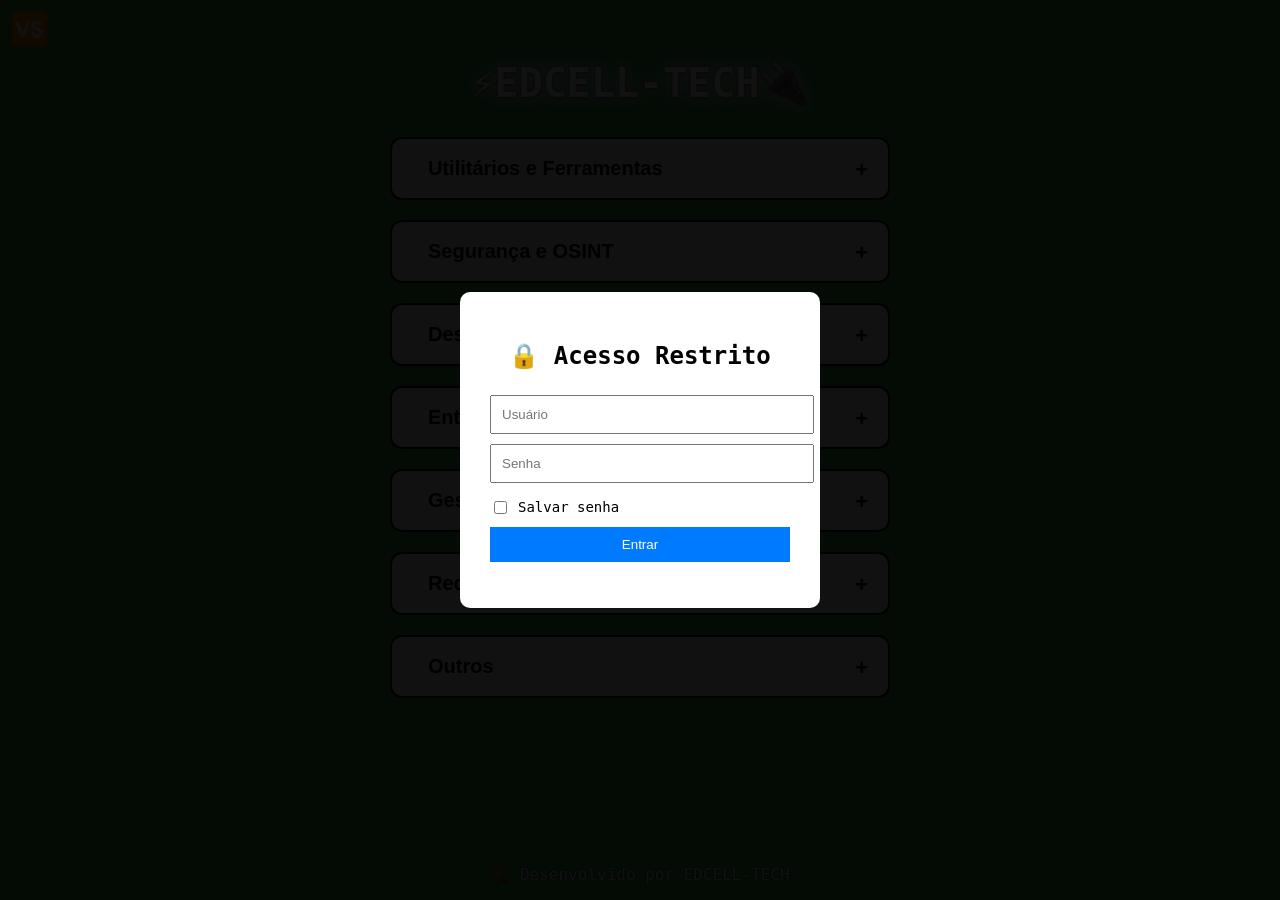
<file: index.html>
<!DOCTYPE html>
<html lang="pt-BR">
<head>
<meta charset="UTF-8">
<title>EDCELL-TECH</title>
<meta name="viewport" content="width=device-width, initial-scale=1.0">
     

<meta name="google-adsense-account" content="ca-pub-3403987938490863">
<script async src="https://pagead2.googlesyndication.com/pagead/js/adsbygoogle.js?client=ca-pub-3403987938490863"
     crossorigin="anonymous"></script>

<link rel="manifest" href="./manifest.json">
<link rel="icon" sizes="192x192" href="icon-192.png">
<link rel="apple-touch-icon" sizes="512x512" href="icon-512.png">
<meta name="theme-color" content="#4f8cff">

<link rel="stylesheet" href="styles.css">
</head>
<script>

const LOGIN_PADRAO = "Admin";
const SENHA_PADRAO = "136763";

function validarLogin(){

    const usuario =
    document.getElementById("usuario").value.trim();

    const senha =
    document.getElementById("senha").value.trim();

    const salvar =
    document.getElementById("salvarLogin").checked;

    if(
        usuario === LOGIN_PADRAO &&
        senha === SENHA_PADRAO
    ){

        sessionStorage.setItem(
            "autenticado",
            "sim"
        );

        if(salvar){

            localStorage.setItem(
                "usuarioSalvo",
                usuario
            );

            localStorage.setItem(
                "senhaSalva",
                senha
            );

            localStorage.setItem(
                "salvarLogin",
                "sim"
            );

        }else{

            localStorage.clear();

        }

        document.getElementById(
            "loginOverlay"
        ).style.display =
        "none";

    }else{

        document.getElementById(
            "erroLogin"
        ).innerText =
        "Usuário ou senha incorretos";

    }

}

window.onload = function(){

    const usuarioSalvo =
    localStorage.getItem(
        "usuarioSalvo"
    );

    const senhaSalva =
    localStorage.getItem(
        "senhaSalva"
    );

    if(
        usuarioSalvo &&
        senhaSalva
    ){

        document.getElementById(
            "usuario"
        ).value =
        usuarioSalvo;

        document.getElementById(
            "senha"
        ).value =
        senhaSalva;

        document.getElementById(
            "salvarLogin"
        ).checked =
        true;

    }

    if(
        sessionStorage.getItem(
            "autenticado"
        ) === "sim"
    ){

        document.getElementById(
            "loginOverlay"
        ).style.display =
        "none";

    }

};

</script>
   
<body>
     
<!-- AUTENTICAÇÃO -->
<div id="loginOverlay" style="
position:fixed;
top:0;
left:0;
width:100%;
height:100%;
background:#000000ee;
display:flex;
justify-content:center;
align-items:center;
z-index:999999;
">

<div style="
background:white;
padding:30px;
border-radius:10px;
width:300px;
text-align:center;
">

<h2>🔒 Acesso Restrito</h2>

<input
type="text"
id="usuario"
placeholder="Usuário"
style="width:100%;padding:10px;margin:5px 0;"
>

<input
type="password"
id="senha"
placeholder="Senha"
style="width:100%;padding:10px;margin:5px 0;"
>

<label style="
display:flex;
align-items:center;
gap:8px;
margin:10px 0;
font-size:14px;
">

<input
type="checkbox"
id="salvarLogin"
>

Salvar senha

</label>

<button
onclick="validarLogin()"
style="
width:100%;
padding:10px;
background:#007bff;
color:white;
border:none;
cursor:pointer;
">
Entrar
</button>

<p id="erroLogin" style="color:red;"></p>

</div>
</div>
     
<div id="tema2Emoji" title="Ir para Tema 2">🆚</div>

<h1 id="title">⚡EDCELL-TECH🔌</h1>

<button id="doarBtnFixo">❤️ Doação</button>
     
<div class="menu" id="menu">
    <button class="accordion-btn">Utilitários e Ferramentas</button>
    <div class="accordion-panel">
      <a href="https://usuario2207ed-hue.github.io/Servicos-Digitais/">Serviços Digitais</a>
      <a href="https://usuario2207ed-hue.github.io/Navigator/">Navigator</a>
      <a href="https://usuario2207ed-hue.github.io/Ferramentas-de-IAs/">IAs</a>         
      <a href="https://usuario2207ed-hue.github.io/GoEdcell/">GoEdcell</a> 
      <a href="https://usuario2207ed-hue.github.io/Calculadora/">Calculadora</a>
      <a href="https://usuario2207ed-hue.github.io/Calendario/">Calendário</a>
      <a href="https://usuario2207ed-hue.github.io/Relogio-Online/">Relógio Online</a>
      <a href="https://usuario2207ed-hue.github.io/Apps-Essenciais/">Apps Essenciais</a>
      <a href="https://usuario2207ed-hue.github.io/IAs-Gratuitas/">IAs Gratuitas</a>
      <a href="https://usuario2207ed-hue.github.io/Servicos-temporarios/">Serviços temporarios</a>
      <a href="https://usuario2207ed-hue.github.io/Sistema-Financeiro/">Sistema Financeiro</a>
      <a href="https://usuario2207ed-hue.github.io/MyDoc/">Carteira Digital</a>
    </div>

    <button class="accordion-btn">Segurança e OSINT</button>
    <div class="accordion-panel">
      <a href="https://usuario2207ed-hue.github.io/enigma/">Enigma</a>         
      <a href="https://usuario2207ed-hue.github.io/Ferramentas-OSINT/">Ferramentas OSINT</a>
      <a href="https://usuario2207ed-hue.github.io/Rastreador-Bloqueador-de-Celulares/">Rastreador de Celulares</a>
      <a href="https://usuario2207ed-hue.github.io/Dork-Finder/">Dork Finder</a>
      <a href="https://usuario2207ed-hue.github.io/SecureHub/">SecureHub</a>
      <a href="https://usuario2207ed-hue.github.io/Detetive-de-encurtadores/">Detetive de encurtadores</a>
      <a href="https://usuario2207ed-hue.github.io/Investigador-OSINT/">Investigador OSINT</a>
      <a href="https://usuario2207ed-hue.github.io/Atributos---Seguranca/">Atributos Segurança</a>
    </div>

    <button class="accordion-btn">Desenvolvimento e TI</button>
    <div class="accordion-panel">
      <a href="https://usuario2207ed-hue.github.io/Ferramentas-TI/">Ferramentas TI</a>
      <a href="https://usuario2207ed-hue.github.io/Dashboard-PC-Monitor/">Dashboard PC Monitor</a>
      <a href="https://usuario2207ed-hue.github.io/Acelerador-de-HD-SSD/">Acelerador de HD/SSD</a>
    </div>

    <button class="accordion-btn">Entretenimento e Jogos</button>
    <div class="accordion-panel">
      <a href="https://usuario2207ed-hue.github.io/Jogo-da-velha/">Jogo da Velha</a>        
      <a href="https://usuario2207ed-hue.github.io/Dama/">Damas</a>
      <a href="https://usuario2207ed-hue.github.io/">Pega Pernilongo</a>
      <a href="https://usuario2207ed-hue.github.io/RODOCELL/">RodoCell</a>
      <a href="https://usuario2207ed-hue.github.io/Snake/">Snake</a>
      <a href="https://usuario2207ed-hue.github.io/TETRIS/">Tetris</a>
      <a href="https://usuario2207ed-hue.github.io/Xadrez/">Xadrez</a>
      <a href="https://usuario2207ed-hue.github.io/Sinuca/">Sinuca</a>
      <a href="https://usuario2207ed-hue.github.io/Jogos-Online/">Jogos Online</a>
      <a href="https://usuario2207ed-hue.github.io/Troll-Gamer/">Troll Gamer</a>
    </div>
     
    <button class="accordion-btn">Gestão e Produtividade</button>
    <div class="accordion-panel">
      <a href="https://usuario2207ed-hue.github.io/Ferramenta-5W2H/">Ferramenta 5W2H</a>         
      <a href="https://usuario2207ed-hue.github.io/Comunicacao-Analise-Online/">Comunicação e Análise</a>
      <a href="https://usuario2207ed-hue.github.io/Painel-OEE/">Painel OEE</a>
      <a href="https://usuario2207ed-hue.github.io/5W2H-ISHIKAWA/">5W2H & ISHIKAWA</a>
      <a href="https://usuario2207ed-hue.github.io/Ferramenta-PDCA/">Ferramenta PDCA</a>
      <a href="https://usuario2207ed-hue.github.io/Paint-Shop-Predictive/">Control center</a>
      <a href="https://usuario2207ed-hue.github.io/Vedacao/">Falhas & Relatórios</a>
      <a href="https://usuario2207ed-hue.github.io/Guardian/">EPI-CAM</a> 
      <a href="https://usuario2207ed-hue.github.io/Calculadora-de-Massa-Molecular/">Calculadora Molecular</a> 
      <a href="https://usuario2207ed-hue.github.io/Tabela-Periodica/">Tabela Periódica</a>
      <a href="https://usuario2207ed-hue.github.io/Ficha-de-elementos/">Ficha de elementos</a>
      <a href="https://usuario2207ed-hue.github.io/Plataforma-Integrada/">Plataforma Integrada</a>                   
    </div>

    <button class="accordion-btn">Rede e Infraestrutura</button>
    <div class="accordion-panel">
      <a href="https://usuario2207ed-hue.github.io/Teste-de-Velocidade/">Teste de Velocidade</a>
      <a href="https://usuario2207ed-hue.github.io/Monitor-de-Tr-fego-de-Rede/">Monitor de Tráfego</a>
      <a href="https://usuario2207ed-hue.github.io/Monitor-de-Redes/">Monitor de Redes</a>   
      <a href="https://usuario2207ed-hue.github.io/Servidor-HTML/">Servidor HTML</a>      
    </div>

    <button class="accordion-btn">Outros</button>
    <div class="accordion-panel">
      <a href="https://usuario2207ed-hue.github.io/Streaming-Hub/">Streaming-Hub</a>   
      <a href="https://usuario2207ed-hue.github.io/Noticias/">Notícias de Tecnologia</a>
      <a href="https://usuario2207ed-hue.github.io/Universo/">Universo</a>        
    </div>
</div>

<footer>🏗️ Desenvolvido por EDCELL-TECH</footer>

<script src="script.js"></script>
</body>
</html>
</file>
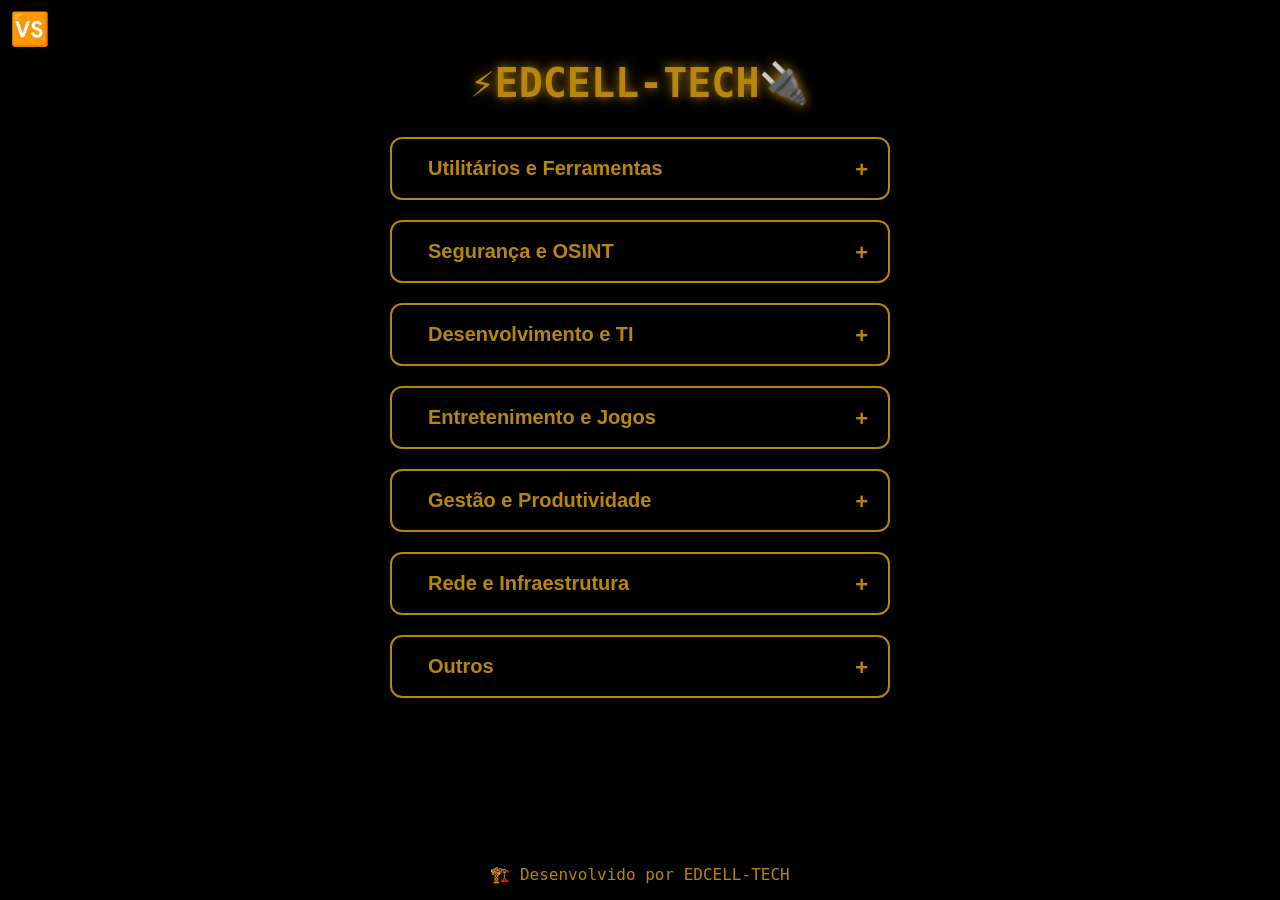
<file: tema2.html>
<!DOCTYPE html>
<html lang="pt-BR">
<head>
<meta charset="UTF-8">
<title>EDCELL-TECH</title>
<meta name="viewport" content="width=device-width, initial-scale=1.0">

<meta name="google-adsense-account" content="ca-pub-3403987938490863">
<script async src="https://pagead2.googlesyndication.com/pagead/js/adsbygoogle.js?client=ca-pub-3403987938490863"
     crossorigin="anonymous"></script>

<link rel="manifest" href="./manifest.json">
<link rel="icon" sizes="192x192" href="icon-192.png">
<link rel="apple-touch-icon" sizes="512x512" href="icon-512.png">
<meta name="theme-color" content="#4f8cff">

<style>
  body {
    margin: 0;
    padding: 0;
    background: #000;
    color: #b8860b;
    font-family: Consolas, monospace;
    display: flex;
    flex-direction: column;
    min-height: 100vh;
    overflow-y: scroll;
    transition: background 0.3s ease;
  }

  h1 {
    text-align: center;
    font-size: 40px;
    margin: 60px 0 30px 0;
    position: relative;
    color: #b8860b;
    text-shadow: 0 0 12px #b8860b;
    transition: opacity 0.1s;
  }

  #tema3Emoji {
    position: fixed;
    top: 10px;
    left: 10px;
    font-size: 32px;
    cursor: pointer;
    z-index: 1000;
  }

.menu {
  flex: 1;
  display: flex;
  flex-direction: column;
  align-items: center;
  justify-content: flex-start;
  gap: 10px;
  z-index: 2;
  padding-bottom: 20px;
  width: 100%;
  max-width: 700px;  
  margin: 0 auto;
}

.accordion-btn {
  width: 80%;
  max-width: 500px;
  background: rgba(0,0,0,0.6);
  border: 2px solid #b8860b;
  color: #b8860b;
  padding: 18px 36px;
  text-align: left;
  font-size: 20px;
  font-weight: bold;
  border-radius: 12px;
  cursor: pointer;
  position: relative;
  transition: background 0.3s ease;
}

.accordion-btn:hover {
  background: rgba(184, 134, 11, 0.2);
}

.accordion-btn::after {
  content: '+';
  position: absolute;
  right: 20px;
  font-size: 22px;
  transition: transform 0.3s ease;
}

.accordion-btn.active::after {
  content: '−';
}

.accordion-panel {
  max-height: 0;
  overflow: hidden;
  transition: max-height 0.4s ease;
  width: 70%;
  max-width: 400px;
  display: flex;
  flex-direction: column;
  gap: 10px;
  padding-left: 10px;  
  padding-right: 10px; 
}

.accordion-panel a {
  display: flex;
  justify-content: center;
  align-items: center;
  text-decoration: none;
  color: #b8860b;
  border: 2px solid #b8860b;
  padding: 18px 30px;
  border-radius: 12px;
  text-align: center;
  font-size: 16px;
  font-weight: bold;
  background: rgba(0,0,0,0.6);
  transition: transform 0.4s ease, background 0.3s ease;
  overflow: hidden;
}

.accordion-panel a:hover {
  background: rgba(184, 134, 11, 0.2);
  transform: scale(1.05);
}

.accordion-panel a.clicked {
  animation: clickPulse 0.3s ease;
}

@keyframes clickPulse {
  0% { transform: scale(1); }
  50% { transform: scale(0.95); }
  100% { transform: scale(1); }
}

footer {
  background: transparent;
  color: #b8860b;
  text-align: center;
  padding: 16px;
  font-size: 16px;
  animation: blink 1s step-start infinite;
  animation-delay: 10s;
  z-index: 2;
}

@keyframes blink {
  0%, 49% { opacity: 1; }
  50%, 100% { opacity: 0; }
}

.letter {
  position: fixed;
  font-size: 60px;
  color: #b8860b;
  pointer-events: none;
  animation: explode 5s forwards;
  z-index: 10;
  text-shadow: 0 0 18px #b8860b, 0 0 36px #b8860b;
}

@keyframes explode {
  0% { opacity: 1; transform: translate(0,0) scale(1); }
  100% { opacity: 0; transform: translate(var(--x), var(--y)) scale(2); }
}

.popup {
  position: fixed;
  top: 0; left: 0;
  width: 100%; height: 100%;
  background: rgba(0, 0, 0, 0.85);
  display: flex;
  align-items: center;
  justify-content: center;
  z-index: 999;
}

.popup-content {
  background: #001a00;
  border: 2px solid #b8860b;
  padding: 30px 40px;
  border-radius: 12px;
  text-align: center;
  color: #b8860b;
  box-shadow: 0 0 20px #b8860b;
  animation: fadeIn 0.6s ease;
}

@keyframes fadeIn {
  from { opacity: 0; transform: scale(0.8); }
  to { opacity: 1; transform: scale(1); }
}

.popup button {
  margin-top: 20px;
  padding: 12px 30px;
  font-size: 18px;
  font-weight: bold;
  color: #fff;
  background: #b8860b;
  border: none;
  border-radius: 8px;
  cursor: pointer;
  transition: transform 0.2s;
}

.popup button:hover {
  transform: scale(1.1);
  background: #d4af37;
}

.popup-close {
  position: absolute;
  top: 20px; right: 20px;
  color: #b8860b;
  font-size: 22px;
  cursor: pointer;
}

#doarBtnFixo {
  position: relative;
  display: none;
  text-align: center;
  margin: 10px auto;
  padding: 10px 28px;
  font-size: 20px;
  background: #b8860b;
  color: #fff;
  font-weight: bold;
  border: none;
  border-radius: 8px;
  cursor: pointer;
  animation: pulse 1.2s infinite alternate;
  z-index: 50;
}

@keyframes pulse {
  from { transform: scale(1); box-shadow: 0 0 10px #d4af37; }
  to { transform: scale(1.08); box-shadow: 0 0 25px #d4af37; }
}
</style>
</head>
<body>

<div id="tema3Emoji" title="Ir para Tema 3">🆚</div>

<h1 id="title">⚡EDCELL-TECH🔌</h1>

<button id="doarBtnFixo">❤️ Doação</button>

<div class="menu" id="menu">
    <button class="accordion-btn">Utilitários e Ferramentas</button>
    <div class="accordion-panel">
      <a href="https://usuario2207ed-hue.github.io/Servicos-Digitais/">Serviços Digitais</a>
      <a href="https://usuario2207ed-hue.github.io/Navigator/">Navigator</a>
      <a href="https://usuario2207ed-hue.github.io/Ferramentas-de-IAs/">IAs</a>         
      <a href="https://usuario2207ed-hue.github.io/GoEdcell/">GoEdcell</a> 
      <a href="https://usuario2207ed-hue.github.io/Calculadora/">Calculadora</a>
      <a href="https://usuario2207ed-hue.github.io/Calendario/">Calendário</a>
      <a href="https://usuario2207ed-hue.github.io/Relogio-Online/">Relógio Online</a>
      <a href="https://usuario2207ed-hue.github.io/Apps-Essenciais/">Apps Essenciais</a>
      <a href="https://usuario2207ed-hue.github.io/IAs-Gratuitas/">IAs Gratuitas</a>
      <a href="https://usuario2207ed-hue.github.io/Servicos-temporarios/">Serviços temporarios</a>
      <a href="https://usuario2207ed-hue.github.io/Sistema-Financeiro/">Sistema Financeiro</a>
      <a href="https://usuario2207ed-hue.github.io/MyDoc/">Carteira Digital</a>
    </div>

    <button class="accordion-btn">Segurança e OSINT</button>
    <div class="accordion-panel">
      <a href="https://usuario2207ed-hue.github.io/enigma/">Enigma</a>         
      <a href="https://usuario2207ed-hue.github.io/Ferramentas-OSINT/">Ferramentas OSINT</a>
      <a href="https://usuario2207ed-hue.github.io/Rastreador-Bloqueador-de-Celulares/">Rastreador de Celulares</a>
      <a href="https://usuario2207ed-hue.github.io/Dork-Finder/">Dork Finder</a>
      <a href="https://usuario2207ed-hue.github.io/SecureHub/">SecureHub</a>
      <a href="https://usuario2207ed-hue.github.io/Detetive-de-encurtadores/">Detetive de encurtadores</a>
      <a href="https://usuario2207ed-hue.github.io/Investigador-OSINT/">Investigador OSINT</a>
      <a href="https://usuario2207ed-hue.github.io/Atributos---Seguranca/">Atributos Segurança</a>
    </div>

    <button class="accordion-btn">Desenvolvimento e TI</button>
    <div class="accordion-panel">
      <a href="https://usuario2207ed-hue.github.io/Ferramentas-TI/">Ferramentas TI</a>
      <a href="https://usuario2207ed-hue.github.io/Dashboard-PC-Monitor/">Dashboard PC Monitor</a>
      <a href="https://usuario2207ed-hue.github.io/Acelerador-de-HD-SSD/">Acelerador de HD/SSD</a>
    </div>

    <button class="accordion-btn">Entretenimento e Jogos</button>
    <div class="accordion-panel">
      <a href="https://usuario2207ed-hue.github.io/Jogo-da-velha/">Jogo da Velha</a>        
      <a href="https://usuario2207ed-hue.github.io/Dama/">Damas</a>
      <a href="https://usuario2207ed-hue.github.io/">Pega Pernilongo</a>
      <a href="https://usuario2207ed-hue.github.io/RODOCELL/">RodoCell</a>
      <a href="https://usuario2207ed-hue.github.io/Snake/">Snake</a>
      <a href="https://usuario2207ed-hue.github.io/TETRIS/">Tetris</a>
      <a href="https://usuario2207ed-hue.github.io/Xadrez/">Xadrez</a>
      <a href="https://usuario2207ed-hue.github.io/Sinuca/">Sinuca</a>
      <a href="https://usuario2207ed-hue.github.io/Jogos-Online/">Jogos Online</a>
      <a href="https://usuario2207ed-hue.github.io/Troll-Gamer/">Troll Gamer</a>
    </div>
     
    <button class="accordion-btn">Gestão e Produtividade</button>
    <div class="accordion-panel">
      <a href="https://usuario2207ed-hue.github.io/Ferramenta-5W2H/">Ferramenta 5W2H</a>         
      <a href="https://usuario2207ed-hue.github.io/Comunicacao-Analise-Online/">Comunicação e Análise</a>
      <a href="https://usuario2207ed-hue.github.io/Painel-OEE/">Painel OEE</a>
      <a href="https://usuario2207ed-hue.github.io/5W2H-ISHIKAWA/">5W2H & ISHIKAWA</a>
      <a href="https://usuario2207ed-hue.github.io/Ferramenta-PDCA/">Ferramenta PDCA</a>
      <a href="https://usuario2207ed-hue.github.io/Paint-Shop-Predictive/">Control center</a>
      <a href="https://usuario2207ed-hue.github.io/Guardian/">EPI-CAM</a> 
      <a href="https://usuario2207ed-hue.github.io/Calculadora-de-Massa-Molecular/">Calculadora Molecular</a> 
      <a href="https://usuario2207ed-hue.github.io/Tabela-Periodica/">Tabela Periódica</a>
      <a href="https://usuario2207ed-hue.github.io/Ficha-de-elementos/">Ficha de elementos</a>
      <a href="https://usuario2207ed-hue.github.io/Plataforma-Integrada/">Plataforma Integrada</a>                   
    </div>

    <button class="accordion-btn">Rede e Infraestrutura</button>
    <div class="accordion-panel">
      <a href="https://usuario2207ed-hue.github.io/Teste-de-Velocidade/">Teste de Velocidade</a>
      <a href="https://usuario2207ed-hue.github.io/Monitor-de-Tr-fego-de-Rede/">Monitor de Tráfego</a>
      <a href="https://usuario2207ed-hue.github.io/Monitor-de-Redes/">Monitor de Redes</a>   
      <a href="https://usuario2207ed-hue.github.io/Servidor-HTML/">Servidor HTML</a>      
    </div>

    <button class="accordion-btn">Outros</button>
    <div class="accordion-panel">
      <a href="https://usuario2207ed-hue.github.io/Streaming-Hub/">Streaming-Hub</a>   
      <a href="https://usuario2207ed-hue.github.io/Noticias/">Notícias de Tecnologia</a>
      <a href="https://usuario2207ed-hue.github.io/Universo/">Universo</a>        
    </div>
</div>

  <footer>🏗️ Desenvolvido por EDCELL-TECH</footer>

<script>
const title = document.getElementById("title");

function neonFlicker(callback) {
  let elapsed = 0;
  let intensity = 0;
  const interval = setInterval(() => {
    elapsed += 100;
    intensity += 0.02;
    if (elapsed < 60000) {
      title.style.opacity = (Math.random() < 0.05) ? 0.4 : 1;
    } else {
      title.style.opacity = Math.abs(Math.sin(intensity));
    }
  }, 100);

  setTimeout(() => {
    clearInterval(interval);
    title.style.opacity = 1;
    callback();
  }, 75000);
}

function explodeTitle() {
  const text = title.innerText;
  const rect = title.getBoundingClientRect();
  title.style.visibility = "hidden";

  for (let char of text) {
    if (char.trim() === "") continue;
    const span = document.createElement("span");
    span.innerText = char;
    span.className = "letter";
    span.style.left = rect.left + rect.width/2 + "px";
    span.style.top = rect.top + rect.height/2 + "px";
    span.style.setProperty("--x", (Math.random() * window.innerWidth - window.innerWidth/2) + "px");
    span.style.setProperty("--y", (Math.random() * window.innerHeight - window.innerHeight/2) + "px");
    document.body.appendChild(span);
    setTimeout(() => span.remove(), 5000);
  }

  setTimeout(() => {
    title.style.visibility = "visible";
    startLoop();
  }, 10000);
}

function startLoop() { neonFlicker(explodeTitle); }
startLoop();

document.querySelectorAll(".accordion-panel a").forEach(link => {
  link.addEventListener("click", function(e){
    e.preventDefault();
    const el = this;
    el.classList.add("clicked"); 
    setTimeout(()=>{ window.location.href = el.href; }, 300);
  });
});

const accButtons = document.querySelectorAll(".accordion-btn");
accButtons.forEach(btn => {
  btn.addEventListener("click", () => {
    const panel = btn.nextElementSibling;
    const isActive = btn.classList.contains("active");

    accButtons.forEach(b => {
      b.classList.remove("active");
      b.nextElementSibling.style.maxHeight = null;
    });

    if (!isActive) {
      btn.classList.add("active");
      panel.style.maxHeight = panel.scrollHeight + "px";
    }
  });
});

window.addEventListener("load", () => {

  if ("serviceWorker" in navigator) {
    navigator.serviceWorker.register("./service-worker.js")
      .then(reg => console.log("✅ Service Worker registrado:", reg))
      .catch(err => console.warn("❌ Falha ao registrar SW:", err));
  }

  const lastTheme = localStorage.getItem("temaEscolhido");
  if(lastTheme === "tema3") {
    window.location.href = "tema3.html";
  }

  const tema3Emoji = document.getElementById("tema3Emoji");
  tema3Emoji.addEventListener("click", () => {
    localStorage.setItem("temaEscolhido","tema3");
    window.location.href = "tema3.html";
  });

  let deferredPrompt;
  window.addEventListener("beforeinstallprompt", (e) => {
    e.preventDefault();
    deferredPrompt = e;

    const installBtn = document.createElement("button");
    installBtn.textContent = "📲 Instalar App";
    installBtn.style.position = "fixed";
    installBtn.style.bottom = "20px";
    installBtn.style.right = "20px";
    installBtn.style.padding = "12px 24px";
    installBtn.style.fontSize = "18px";
    installBtn.style.background = "#b8860b";
    installBtn.style.color = "#fff";
    installBtn.style.border = "none";
    installBtn.style.borderRadius = "8px";
    installBtn.style.cursor = "pointer";
    installBtn.style.zIndex = "9999";
    installBtn.style.animation = "pulse 1.2s infinite alternate";
    document.body.appendChild(installBtn);

    installBtn.addEventListener("click", async () => {
      installBtn.remove();
      deferredPrompt.prompt();
      const { outcome } = await deferredPrompt.userChoice;
      console.log("Resultado da instalação:", outcome);
      deferredPrompt = null;
    });
  });

  const doarBtnFixo = document.getElementById("doarBtnFixo");
  doarBtnFixo.addEventListener("click", () => {
    const popup = document.createElement("div");
    popup.className = "popup";
    popup.innerHTML = `
      <div class="popup-content">
        <div class="popup-close" id="popupClose">✖</div>
        <h2>“O Senhor te concederá abundância de bens... abrirá o céu, para dar chuva à tua terra e abençoar todo o trabalho das tuas mãos.”</h2>
        <h2>Deuteronômio 28:11-12</h2>
        <button id="doarBtn">Doe ❤️</button>
      </div>
    `;
    document.body.appendChild(popup);

    const doarBtn = document.getElementById("doarBtn");
    const popupClose = document.getElementById("popupClose");
    let clicouDoar = false;

    doarBtn.addEventListener("click", () => {
      clicouDoar = true;
      window.open("https://link.mercadopago.com.br/abrindoportas", "_blank");
      popup.remove();
    });

    popupClose.addEventListener("click", () => {
      popup.remove();
      if (!clicouDoar) {
        doarBtnFixo.style.display = "block";
      }
    });
  });
});
</script>
</body>
</html>
</file>
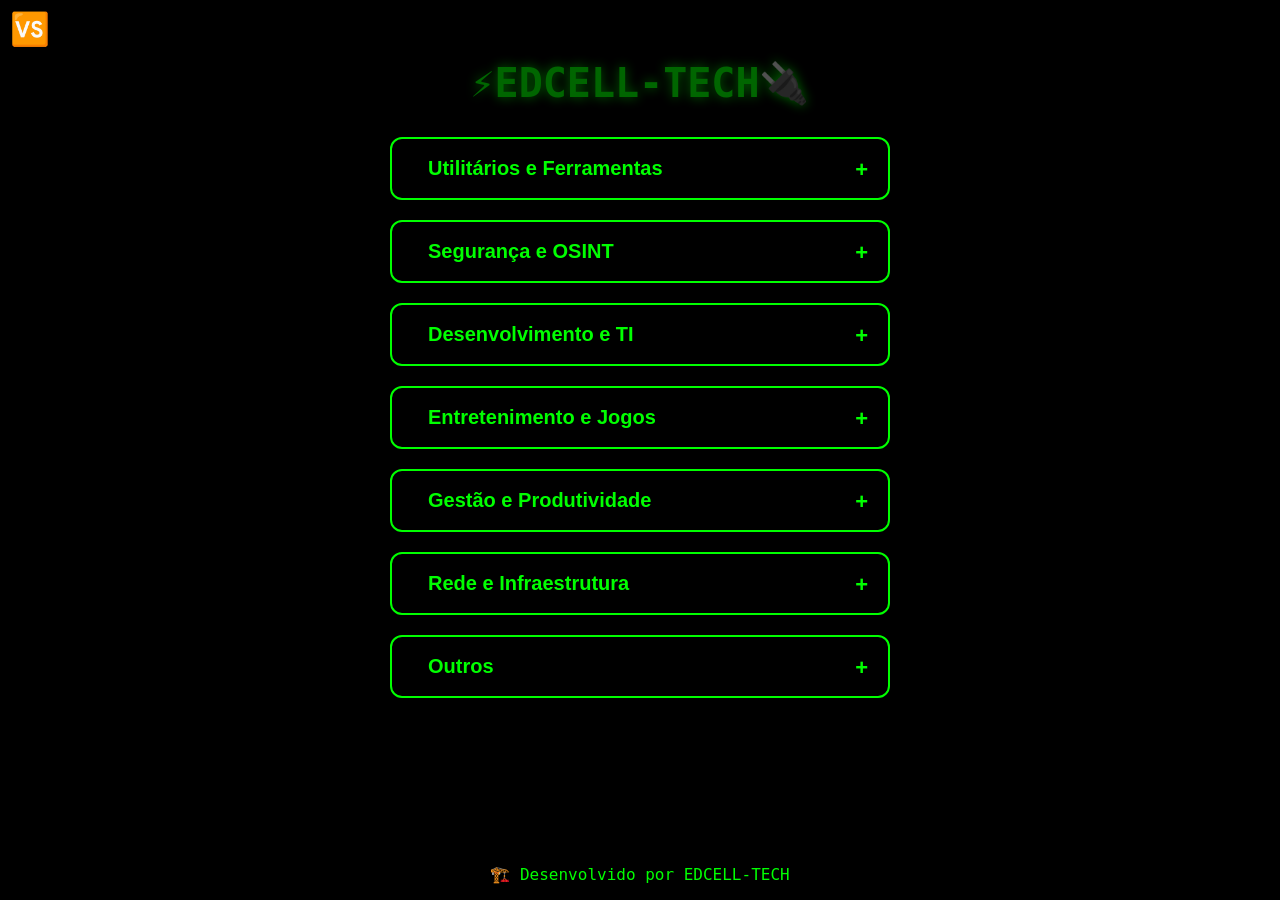
<file: tema3.html>
<!DOCTYPE html>
<html lang="pt-BR">
<head>
<meta charset="UTF-8">
<title>EDCELL-TECH</title>
<meta name="viewport" content="width=device-width, initial-scale=1.0">

<meta name="google-adsense-account" content="ca-pub-3403987938490863">
<script async src="https://pagead2.googlesyndication.com/pagead/js/adsbygoogle.js?client=ca-pub-3403987938490863"
     crossorigin="anonymous"></script>

<link rel="manifest" href="./manifest.json">
<link rel="icon" sizes="192x192" href="icon-192.png">
<link rel="apple-touch-icon" sizes="512x512" href="icon-512.png">
<meta name="theme-color" content="#4f8cff">

<style>
  body { margin:0; padding:0; background:#000; color:#0f0; font-family:Consolas, monospace; display:flex; flex-direction:column; min-height:100vh; overflow-y:scroll; transition: background 1s linear, color 1s linear; }
  h1 { text-align:center; font-size:40px; margin:60px 0 30px 0; position:relative; color:#0f0; text-shadow:0 0 12px #0f0; transition: color 1s linear, text-shadow 1s linear, opacity 0.1s; }
  .menu { flex:1; display:flex; flex-direction:column; align-items:center; justify-content:flex-start; gap:10px; z-index:2; padding-bottom:20px; width:100%; max-width:700px; margin:0 auto; }
  .accordion-btn { width:80%; max-width:500px; background:rgba(0,0,0,0.6); border:2px solid #0f0; color:#0f0; padding:18px 36px; text-align:left; font-size:20px; font-weight:bold; border-radius:12px; cursor:pointer; position:relative; transition: background 0.3s ease, color 1s linear, border 1s linear; }
  .accordion-btn:hover { background: rgba(0,255,0,0.2); }
  .accordion-btn::after { content:'+'; position:absolute; right:20px; font-size:22px; transition: transform 0.3s ease; }
  .accordion-btn.active::after { content:'−'; }
  .accordion-panel { max-height:0; overflow:hidden; transition:max-height 0.4s ease; width:70%; max-width:400px; display:flex; flex-direction:column; gap:10px; padding-left:10px; padding-right:10px; }
  .accordion-panel a { display:flex; justify-content:center; align-items:center; text-decoration:none; color:#0f0; border:2px solid #0f0; padding:18px 30px; border-radius:12px; text-align:center; font-size:16px; font-weight:bold; background:rgba(0,0,0,0.6); transition: transform 0.4s ease, background 0.3s ease, color 1s linear, border 1s linear; }
  .accordion-panel a:hover { background: rgba(0,255,0,0.2); transform: scale(1.05); }
  .accordion-panel a.clicked { animation: clickPulse 0.3s ease; }
  @keyframes clickPulse { 0% { transform: scale(1); } 50% { transform: scale(0.95); } 100% { transform: scale(1); } }
  footer { background:transparent; color:#0f0; text-align:center; padding:16px; font-size:16px; animation:blink 1s step-start infinite; animation-delay:10s; z-index:2; transition: color 1s linear; }
  @keyframes blink { 0%,49%{opacity:1;}50%,100{opacity:0;} }
  .letter { position:fixed; font-size:60px; color:#0f0; pointer-events:none; animation:explode 5s forwards; z-index:10; text-shadow:0 0 18px #0f0,0 0 36px #0f0; }
  @keyframes explode { 0%{opacity:1;transform:translate(0,0) scale(1);}100%{opacity:0;transform:translate(var(--x),var(--y)) scale(2);} }
  .popup { position:fixed; top:0; left:0; width:100%; height:100%; background:rgba(0,0,0,0.85); display:flex; align-items:center; justify-content:center; z-index:999; }
  .popup-content { background:#001a00; border:2px solid #0f0; padding:30px 40px; border-radius:12px; text-align:center; color:#0f0; box-shadow:0 0 20px #0f0; animation:fadeIn 0.6s ease; }
  @keyframes fadeIn { from { opacity:0; transform:scale(0.8); } to { opacity:1; transform:scale(1); } }
  .popup button { margin-top:20px; padding:12px 30px; font-size:18px; font-weight:bold; color:#fff; background:#00cc00; border:none; border-radius:8px; cursor:pointer; transition: transform 0.2s; }
  .popup button:hover { transform:scale(1.1); background:#00ff00; }
  .popup-close { position:absolute; top:20px; right:20px; color:#0f0; font-size:22px; cursor:pointer; }
  #doarBtnFixo { position:relative; display:none; text-align:center; margin:10px auto; padding:10px 28px; font-size:20px; background:#00cc00; color:#fff; font-weight:bold; border:none; border-radius:8px; cursor:pointer; animation:pulse 1.2s infinite alternate; z-index:50; }
  @keyframes pulse { from{transform:scale(1);box-shadow:0 0 10px #00ff00;} to{transform:scale(1.08);box-shadow:0 0 25px #00ff00;} }

  #tema4Emoji { position:fixed; top:10px; left:10px; font-size:32px; cursor:pointer; z-index:1000; }
</style>
</head>
<body>

<div id="tema4Emoji" title="Ir para Tema 4">🆚</div>

<h1 id="title">⚡EDCELL-TECH🔌</h1>
<button id="doarBtnFixo">❤️ Doação</button>

<div class="menu" id="menu">
    <button class="accordion-btn">Utilitários e Ferramentas</button>
    <div class="accordion-panel">
      <a href="https://usuario2207ed-hue.github.io/Servicos-Digitais/">Serviços Digitais</a>
      <a href="https://usuario2207ed-hue.github.io/Navigator/">Navigator</a>
      <a href="https://usuario2207ed-hue.github.io/Ferramentas-de-IAs/">IAs</a>         
      <a href="https://usuario2207ed-hue.github.io/GoEdcell/">GoEdcell</a> 
      <a href="https://usuario2207ed-hue.github.io/Calculadora/">Calculadora</a>
      <a href="https://usuario2207ed-hue.github.io/Calendario/">Calendário</a>
      <a href="https://usuario2207ed-hue.github.io/Relogio-Online/">Relógio Online</a>
      <a href="https://usuario2207ed-hue.github.io/Apps-Essenciais/">Apps Essenciais</a>
      <a href="https://usuario2207ed-hue.github.io/IAs-Gratuitas/">IAs Gratuitas</a>
      <a href="https://usuario2207ed-hue.github.io/Servicos-temporarios/">Serviços temporarios</a>
      <a href="https://usuario2207ed-hue.github.io/Sistema-Financeiro/">Sistema Financeiro</a>
      <a href="https://usuario2207ed-hue.github.io/MyDoc/">Carteira Digital</a>
    </div>

    <button class="accordion-btn">Segurança e OSINT</button>
    <div class="accordion-panel">
      <a href="https://usuario2207ed-hue.github.io/enigma/">Enigma</a>         
      <a href="https://usuario2207ed-hue.github.io/Ferramentas-OSINT/">Ferramentas OSINT</a>
      <a href="https://usuario2207ed-hue.github.io/Rastreador-Bloqueador-de-Celulares/">Rastreador de Celulares</a>
      <a href="https://usuario2207ed-hue.github.io/Dork-Finder/">Dork Finder</a>
      <a href="https://usuario2207ed-hue.github.io/SecureHub/">SecureHub</a>
      <a href="https://usuario2207ed-hue.github.io/Detetive-de-encurtadores/">Detetive de encurtadores</a>
      <a href="https://usuario2207ed-hue.github.io/Investigador-OSINT/">Investigador OSINT</a>
      <a href="https://usuario2207ed-hue.github.io/Atributos---Seguranca/">Atributos Segurança</a>
    </div>

    <button class="accordion-btn">Desenvolvimento e TI</button>
    <div class="accordion-panel">
      <a href="https://usuario2207ed-hue.github.io/Ferramentas-TI/">Ferramentas TI</a>
      <a href="https://usuario2207ed-hue.github.io/Dashboard-PC-Monitor/">Dashboard PC Monitor</a>
      <a href="https://usuario2207ed-hue.github.io/Acelerador-de-HD-SSD/">Acelerador de HD/SSD</a>
    </div>

    <button class="accordion-btn">Entretenimento e Jogos</button>
    <div class="accordion-panel">
      <a href="https://usuario2207ed-hue.github.io/Jogo-da-velha/">Jogo da Velha</a>        
      <a href="https://usuario2207ed-hue.github.io/Dama/">Damas</a>
      <a href="https://usuario2207ed-hue.github.io/">Pega Pernilongo</a>
      <a href="https://usuario2207ed-hue.github.io/RODOCELL/">RodoCell</a>
      <a href="https://usuario2207ed-hue.github.io/Snake/">Snake</a>
      <a href="https://usuario2207ed-hue.github.io/TETRIS/">Tetris</a>
      <a href="https://usuario2207ed-hue.github.io/Xadrez/">Xadrez</a>
      <a href="https://usuario2207ed-hue.github.io/Sinuca/">Sinuca</a>
      <a href="https://usuario2207ed-hue.github.io/Jogos-Online/">Jogos Online</a>
      <a href="https://usuario2207ed-hue.github.io/Troll-Gamer/">Troll Gamer</a>
    </div>
     
    <button class="accordion-btn">Gestão e Produtividade</button>
    <div class="accordion-panel">
      <a href="https://usuario2207ed-hue.github.io/Ferramenta-5W2H/">Ferramenta 5W2H</a>         
      <a href="https://usuario2207ed-hue.github.io/Comunicacao-Analise-Online/">Comunicação e Análise</a>
      <a href="https://usuario2207ed-hue.github.io/Painel-OEE/">Painel OEE</a>
      <a href="https://usuario2207ed-hue.github.io/5W2H-ISHIKAWA/">5W2H & ISHIKAWA</a>
      <a href="https://usuario2207ed-hue.github.io/Ferramenta-PDCA/">Ferramenta PDCA</a>
      <a href="https://usuario2207ed-hue.github.io/Paint-Shop-Predictive/">Control center</a>
      <a href="https://usuario2207ed-hue.github.io/Guardian/">EPI-CAM</a> 
      <a href="https://usuario2207ed-hue.github.io/Calculadora-de-Massa-Molecular/">Calculadora Molecular</a> 
      <a href="https://usuario2207ed-hue.github.io/Tabela-Periodica/">Tabela Periódica</a>
      <a href="https://usuario2207ed-hue.github.io/Ficha-de-elementos/">Ficha de elementos</a>
      <a href="https://usuario2207ed-hue.github.io/Plataforma-Integrada/">Plataforma Integrada</a>                   
    </div>

    <button class="accordion-btn">Rede e Infraestrutura</button>
    <div class="accordion-panel">
      <a href="https://usuario2207ed-hue.github.io/Teste-de-Velocidade/">Teste de Velocidade</a>
      <a href="https://usuario2207ed-hue.github.io/Monitor-de-Tr-fego-de-Rede/">Monitor de Tráfego</a>
      <a href="https://usuario2207ed-hue.github.io/Monitor-de-Redes/">Monitor de Redes</a>   
      <a href="https://usuario2207ed-hue.github.io/Servidor-HTML/">Servidor HTML</a>      
    </div>

    <button class="accordion-btn">Outros</button>
    <div class="accordion-panel">
      <a href="https://usuario2207ed-hue.github.io/Streaming-Hub/">Streaming-Hub</a>   
      <a href="https://usuario2207ed-hue.github.io/Noticias/">Notícias de Tecnologia</a>
      <a href="https://usuario2207ed-hue.github.io/Universo/">Universo</a>        
    </div>
</div>

  <footer>🏗️ Desenvolvido por EDCELL-TECH</footer>

<script>
const title = document.getElementById("title");
const tema4Emoji = document.getElementById("tema4Emoji");

if(localStorage.getItem("temaEscolhido") === "tema4"){
  window.location.href = "tema4.html";
}

tema4Emoji.addEventListener("click", ()=>{
  localStorage.setItem("temaEscolhido","tema4");
  window.location.href = "tema4.html";
});

const body = document.body;
const footer = document.querySelector("footer");
const menuEls = document.querySelectorAll(".accordion-btn, .accordion-panel a");

let lastTime = parseFloat(localStorage.getItem("bgTime")) || 0;
const cycle = 600000;

function updateBackground() {
  lastTime = (lastTime + 1000/60) % cycle;
  localStorage.setItem("bgTime", lastTime);

  let phase = lastTime / (cycle / 2);
  if (phase > 1) phase = 2 - phase;

  const gray = Math.floor(phase * 255);
  body.style.backgroundColor = `rgb(${gray},${gray},${gray})`;

  const accent = gray > 127 ? "#000" : "#0f0";

  body.style.color = accent;
  title.style.color = accent;
  title.style.textShadow = `0 0 12px ${accent}`;
  footer.style.color = accent;
  menuEls.forEach(el => {
    el.style.color = accent;
    el.style.borderColor = accent;
  });

  requestAnimationFrame(updateBackground);
}
updateBackground();

function neonFlicker(callback) {
  let elapsed = 0;
  let intensity = 0;
  const interval = setInterval(() => {
    elapsed += 100;
    intensity += 0.02;
    if (elapsed < 60000) {
      title.style.opacity = (Math.random() < 0.05) ? 0.4 : 1;
    } else {
      title.style.opacity = Math.abs(Math.sin(intensity));
    }
  }, 100);
  setTimeout(() => {
    clearInterval(interval);
    title.style.opacity = 1;
    callback();
  }, 75000);
}

function explodeTitle() {
  const text = title.innerText;
  const rect = title.getBoundingClientRect();
  title.style.visibility = "hidden";
  for (let char of text) {
    if (char.trim() === "") continue;
    const span = document.createElement("span");
    span.innerText = char;
    span.className = "letter";
    span.style.left = rect.left + rect.width/2 + "px";
    span.style.top = rect.top + rect.height/2 + "px";
    span.style.setProperty("--x", (Math.random()*window.innerWidth - window.innerWidth/2) + "px");
    span.style.setProperty("--y", (Math.random()*window.innerHeight - window.innerHeight/2) + "px");
    document.body.appendChild(span);
    setTimeout(()=>span.remove(), 5000);
  }
  setTimeout(()=>{ title.style.visibility="visible"; startLoop(); },10000);
}
function startLoop(){ neonFlicker(explodeTitle); }
startLoop();

document.querySelectorAll(".accordion-panel a").forEach(link=>{
  link.addEventListener("click", function(e){
    e.preventDefault();
    this.classList.add("clicked");
    setTimeout(()=>{ window.location.href = this.href; },300);
  });
});
const accButtons=document.querySelectorAll(".accordion-btn");
accButtons.forEach(btn=>{
  btn.addEventListener("click", ()=>{
    const panel=btn.nextElementSibling;
    const active=btn.classList.contains("active");
    accButtons.forEach(b=>{ b.classList.remove("active"); b.nextElementSibling.style.maxHeight=null; });
    if(!active){ btn.classList.add("active"); panel.style.maxHeight=panel.scrollHeight+"px"; }
  });
});

window.addEventListener("load",()=>{
  const doarBtnFixo=document.getElementById("doarBtnFixo");
  doarBtnFixo.addEventListener("click",()=>{
    const popup=document.createElement("div");
    popup.className="popup";
    popup.innerHTML=`
      <div class="popup-content">
        <div class="popup-close" id="popupClose">✖</div>
        <h2>“O Senhor te concederá abundância de bens... abrirá o céu, para dar chuva à tua terra e abençoar todo o trabalho das tuas mãos.”</h2>
        <h2>Deuteronômio 28:11-12</h2>
        <button id="doarBtn">Doe ❤️</button>
      </div>`;
    document.body.appendChild(popup);
    const doarBtn=document.getElementById("doarBtn");
    const popupClose=document.getElementById("popupClose");
    let clicouDoar=false;
    doarBtn.addEventListener("click",()=>{
      clicouDoar=true;
      window.open("https://link.mercadopago.com.br/abrindoportas","_blank");
      popup.remove();
    });
    popupClose.addEventListener("click",()=>{
      popup.remove();
      if(!clicouDoar){ doarBtnFixo.style.display="block"; }
    });
  });
});
</script>
</body>
</html>
</file>
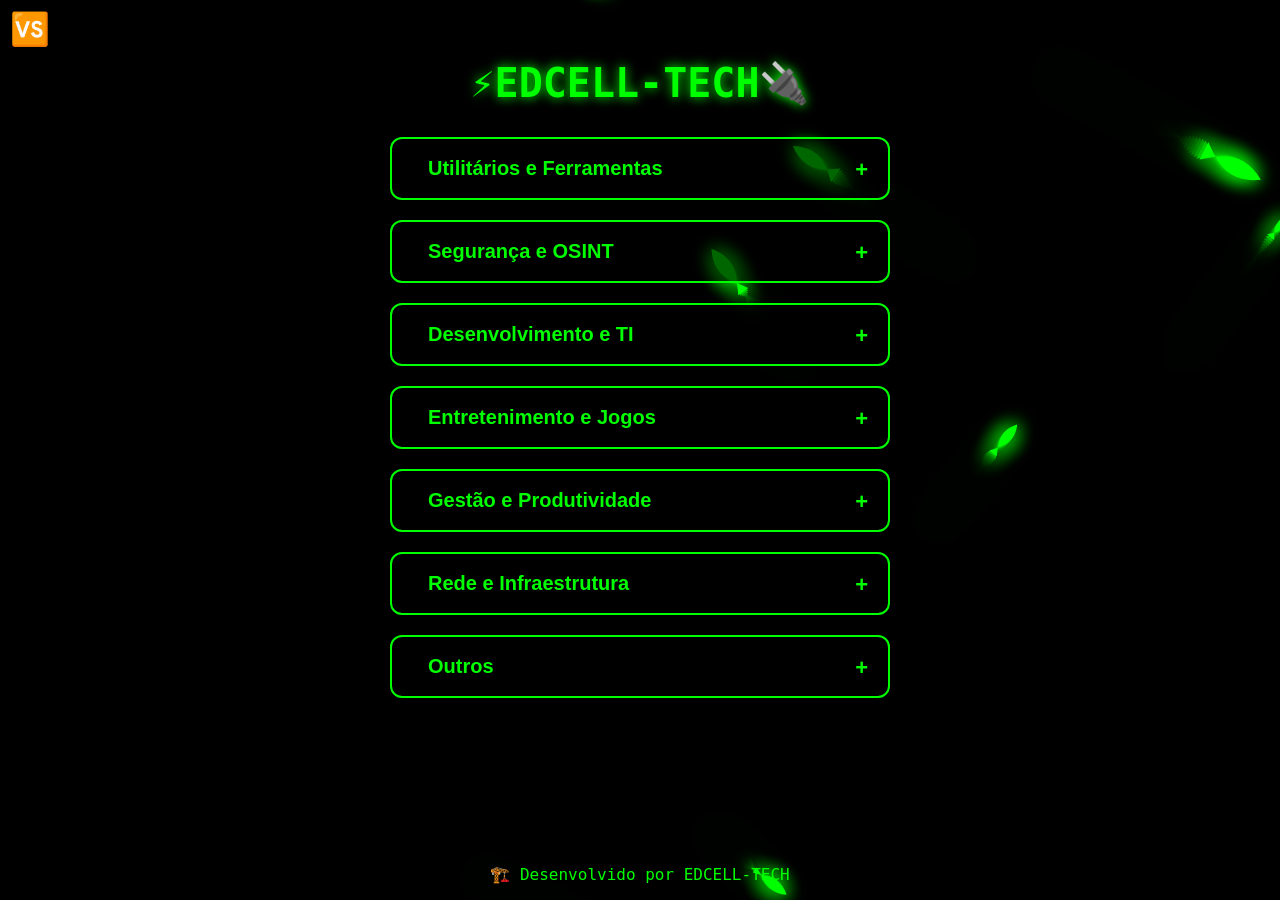
<file: tema4.html>
<!DOCTYPE html>
<html lang="pt-BR">
<head>
<meta charset="UTF-8">
<title>EDCELL-TECH</title>
<meta name="viewport" content="width=device-width, initial-scale=1.0">

<meta name="google-adsense-account" content="ca-pub-3403987938490863">
<script async src="https://pagead2.googlesyndication.com/pagead/js/adsbygoogle.js?client=ca-pub-3403987938490863"
     crossorigin="anonymous"></script>

<link rel="manifest" href="./manifest.json">
<link rel="icon" sizes="192x192" href="icon-192.png">
<link rel="apple-touch-icon" sizes="512x512" href="icon-512.png">
<meta name="theme-color" content="#4f8cff">

<style>
  body {
    margin: 0;
    padding: 0;
    background: #000;
    color: #0f0;
    font-family: Consolas, monospace;
    display: flex;
    flex-direction: column;
    min-height: 100vh;
    overflow-y: scroll;
  }

  canvas#ocean {
    position: fixed;
    top: 0;
    left: 0;
    width: 100%;
    height: 100%;
    z-index: -1;
    background: #000;
  }

  h1 {
    text-align: center;
    font-size: 40px;
    margin: 60px 0 30px 0;
    position: relative;
    color: #0f0;
    text-shadow: 0 0 12px #0f0;
    transition: opacity 0.1s;
  }

  .menu {
    flex: 1;
    display: flex;
    flex-direction: column;
    align-items: center;
    justify-content: flex-start;
    gap: 10px;
    z-index: 2;
    padding-bottom: 20px;
    width: 100%;
    max-width: 700px;  
    margin: 0 auto;
  }

  .accordion-btn {
    width: 80%;
    max-width: 500px;
    background: rgba(0,0,0,0.6);
    border: 2px solid #0f0;
    color: #0f0;
    padding: 18px 36px;
    text-align: left;
    font-size: 20px;
    font-weight: bold;
    border-radius: 12px;
    cursor: pointer;
    position: relative;
    transition: background 0.3s ease;
  }

  .accordion-btn:hover {
    background: rgba(0,255,0,0.2);
  }

  .accordion-btn::after {
    content: '+';
    position: absolute;
    right: 20px;
    font-size: 22px;
    transition: transform 0.3s ease;
  }

  .accordion-btn.active::after {
    content: '−';
  }

  .accordion-panel {
    max-height: 0;
    overflow: hidden;
    transition: max-height 0.4s ease;
    width: 70%;
    max-width: 400px;
    display: flex;
    flex-direction: column;
    gap: 10px;
    padding-left: 10px;  
    padding-right: 10px; 
  }

  .accordion-panel a {
    display: flex;
    justify-content: center;
    align-items: center;
    text-decoration: none;
    color: #0f0;
    border: 2px solid #0f0;
    padding: 18px 30px;
    border-radius: 12px;
    text-align: center;
    font-size: 16px;
    font-weight: bold;
    background: rgba(0,0,0,0.6);
    transition: transform 0.4s ease, background 0.3s ease;
    overflow: hidden;
  }

  .accordion-panel a:hover {
    background: rgba(0, 255, 0, 0.2);
    transform: scale(1.05);
  }

  .accordion-panel a.clicked {
    animation: clickPulse 0.3s ease;
  }

  @keyframes clickPulse {
    0% { transform: scale(1); }
    50% { transform: scale(0.95); }
    100% { transform: scale(1); }
  }

  footer {
    background: transparent;
    color: #0f0;
    text-align: center;
    padding: 16px;
    font-size: 16px;
    animation: blink 1s step-start infinite;
    animation-delay: 10s;
    z-index: 2;
  }

  @keyframes blink {
    0%, 49% { opacity: 1; }
    50%, 100% { opacity: 0; }
  }

  .letter {
    position: fixed;
    font-size: 60px;
    color: #0f0;
    pointer-events: none;
    animation: explode 5s forwards;
    z-index: 10;
    text-shadow: 0 0 18px #0f0, 0 0 36px #0f0;
  }

  @keyframes explode {
    0% { opacity: 1; transform: translate(0,0) scale(1); }
    100% { opacity: 0; transform: translate(var(--x), var(--y)) scale(2); }
  }

  .popup {
    position: fixed;
    top: 0; left: 0;
    width: 100%; height: 100%;
    background: rgba(0, 0, 0, 0.85);
    display: flex;
    align-items: center;
    justify-content: center;
    z-index: 999;
  }

  .popup-content {
    background: #001a00;
    border: 2px solid #0f0;
    padding: 30px 40px;
    border-radius: 12px;
    text-align: center;
    color: #0f0;
    box-shadow: 0 0 20px #0f0;
    animation: fadeIn 0.6s ease;
  }

  @keyframes fadeIn {
    from { opacity: 0; transform: scale(0.8); }
    to { opacity: 1; transform: scale(1); }
  }

  .popup button {
    margin-top: 20px;
    padding: 12px 30px;
    font-size: 18px;
    font-weight: bold;
    color: #fff;
    background: #00cc00;
    border: none;
    border-radius: 8px;
    cursor: pointer;
    transition: transform 0.2s;
  }

  .popup button:hover {
    transform: scale(1.1);
    background: #00ff00;
  }

  .popup-close {
    position: absolute;
    top: 20px; right: 20px;
    color: #0f0;
    font-size: 22px;
    cursor: pointer;
  }

  #doarBtnFixo {
    position: relative;
    display: none;
    text-align: center;
    margin: 10px auto;
    padding: 10px 28px;
    font-size: 20px;
    background: #00cc00;
    color: #fff;
    font-weight: bold;
    border: none;
    border-radius: 8px;
    cursor: pointer;
    animation: pulse 1.2s infinite alternate;
    z-index: 50;
  }

  @keyframes pulse {
    from { transform: scale(1); box-shadow: 0 0 10px #00ff00; }
    to { transform: scale(1.08); box-shadow: 0 0 25px #00ff00; }
  }

  #tema5Emoji {
    position: fixed;
    top: 10px;
    left: 10px;
    font-size: 32px;
    cursor: pointer;
    z-index: 1000;
  }
</style>
</head>
<body>

<div id="tema5Emoji" title="Ir para Tema 5">🆚</div>

<canvas id="ocean"></canvas>

<h1 id="title">⚡EDCELL-TECH🔌</h1>

<button id="doarBtnFixo">❤️ Doação</button>

<div class="menu" id="menu">
    <button class="accordion-btn">Utilitários e Ferramentas</button>
    <div class="accordion-panel">
      <a href="https://usuario2207ed-hue.github.io/Servicos-Digitais/">Serviços Digitais</a>
      <a href="https://usuario2207ed-hue.github.io/Navigator/">Navigator</a>
      <a href="https://usuario2207ed-hue.github.io/Ferramentas-de-IAs/">IAs</a>         
      <a href="https://usuario2207ed-hue.github.io/GoEdcell/">GoEdcell</a> 
      <a href="https://usuario2207ed-hue.github.io/Calculadora/">Calculadora</a>
      <a href="https://usuario2207ed-hue.github.io/Calendario/">Calendário</a>
      <a href="https://usuario2207ed-hue.github.io/Relogio-Online/">Relógio Online</a>
      <a href="https://usuario2207ed-hue.github.io/Apps-Essenciais/">Apps Essenciais</a>
      <a href="https://usuario2207ed-hue.github.io/IAs-Gratuitas/">IAs Gratuitas</a>
      <a href="https://usuario2207ed-hue.github.io/Servicos-temporarios/">Serviços temporarios</a>
      <a href="https://usuario2207ed-hue.github.io/Sistema-Financeiro/">Sistema Financeiro</a>
      <a href="https://usuario2207ed-hue.github.io/MyDoc/">Carteira Digital</a>
    </div>

    <button class="accordion-btn">Segurança e OSINT</button>
    <div class="accordion-panel">
      <a href="https://usuario2207ed-hue.github.io/enigma/">Enigma</a>         
      <a href="https://usuario2207ed-hue.github.io/Ferramentas-OSINT/">Ferramentas OSINT</a>
      <a href="https://usuario2207ed-hue.github.io/Rastreador-Bloqueador-de-Celulares/">Rastreador de Celulares</a>
      <a href="https://usuario2207ed-hue.github.io/Dork-Finder/">Dork Finder</a>
      <a href="https://usuario2207ed-hue.github.io/SecureHub/">SecureHub</a>
      <a href="https://usuario2207ed-hue.github.io/Detetive-de-encurtadores/">Detetive de encurtadores</a>
      <a href="https://usuario2207ed-hue.github.io/Investigador-OSINT/">Investigador OSINT</a>
      <a href="https://usuario2207ed-hue.github.io/Atributos---Seguranca/">Atributos Segurança</a>
    </div>

    <button class="accordion-btn">Desenvolvimento e TI</button>
    <div class="accordion-panel">
      <a href="https://usuario2207ed-hue.github.io/Ferramentas-TI/">Ferramentas TI</a>
      <a href="https://usuario2207ed-hue.github.io/Dashboard-PC-Monitor/">Dashboard PC Monitor</a>
      <a href="https://usuario2207ed-hue.github.io/Acelerador-de-HD-SSD/">Acelerador de HD/SSD</a>
    </div>

    <button class="accordion-btn">Entretenimento e Jogos</button>
    <div class="accordion-panel">
      <a href="https://usuario2207ed-hue.github.io/Jogo-da-velha/">Jogo da Velha</a>        
      <a href="https://usuario2207ed-hue.github.io/Dama/">Damas</a>
      <a href="https://usuario2207ed-hue.github.io/">Pega Pernilongo</a>
      <a href="https://usuario2207ed-hue.github.io/RODOCELL/">RodoCell</a>
      <a href="https://usuario2207ed-hue.github.io/Snake/">Snake</a>
      <a href="https://usuario2207ed-hue.github.io/TETRIS/">Tetris</a>
      <a href="https://usuario2207ed-hue.github.io/Xadrez/">Xadrez</a>
      <a href="https://usuario2207ed-hue.github.io/Sinuca/">Sinuca</a>
      <a href="https://usuario2207ed-hue.github.io/Jogos-Online/">Jogos Online</a>
      <a href="https://usuario2207ed-hue.github.io/Troll-Gamer/">Troll Gamer</a>
    </div>
     
    <button class="accordion-btn">Gestão e Produtividade</button>
    <div class="accordion-panel">
      <a href="https://usuario2207ed-hue.github.io/Ferramenta-5W2H/">Ferramenta 5W2H</a>         
      <a href="https://usuario2207ed-hue.github.io/Comunicacao-Analise-Online/">Comunicação e Análise</a>
      <a href="https://usuario2207ed-hue.github.io/Painel-OEE/">Painel OEE</a>
      <a href="https://usuario2207ed-hue.github.io/5W2H-ISHIKAWA/">5W2H & ISHIKAWA</a>
      <a href="https://usuario2207ed-hue.github.io/Ferramenta-PDCA/">Ferramenta PDCA</a>
      <a href="https://usuario2207ed-hue.github.io/Paint-Shop-Predictive/">Control center</a>
      <a href="https://usuario2207ed-hue.github.io/Guardian/">EPI-CAM</a> 
      <a href="https://usuario2207ed-hue.github.io/Calculadora-de-Massa-Molecular/">Calculadora Molecular</a> 
      <a href="https://usuario2207ed-hue.github.io/Tabela-Periodica/">Tabela Periódica</a>
      <a href="https://usuario2207ed-hue.github.io/Ficha-de-elementos/">Ficha de elementos</a>
      <a href="https://usuario2207ed-hue.github.io/Plataforma-Integrada/">Plataforma Integrada</a>                   
    </div>

    <button class="accordion-btn">Rede e Infraestrutura</button>
    <div class="accordion-panel">
      <a href="https://usuario2207ed-hue.github.io/Teste-de-Velocidade/">Teste de Velocidade</a>
      <a href="https://usuario2207ed-hue.github.io/Monitor-de-Tr-fego-de-Rede/">Monitor de Tráfego</a>
      <a href="https://usuario2207ed-hue.github.io/Monitor-de-Redes/">Monitor de Redes</a>   
      <a href="https://usuario2207ed-hue.github.io/Servidor-HTML/">Servidor HTML</a>      
    </div>

    <button class="accordion-btn">Outros</button>
    <div class="accordion-panel">
      <a href="https://usuario2207ed-hue.github.io/Streaming-Hub/">Streaming-Hub</a>   
      <a href="https://usuario2207ed-hue.github.io/Noticias/">Notícias de Tecnologia</a>
      <a href="https://usuario2207ed-hue.github.io/Universo/">Universo</a>        
    </div>
</div>

  <footer>🏗️ Desenvolvido por EDCELL-TECH</footer>


<script>
if(localStorage.getItem("temaEscolhido") === "tema5"){
  window.location.href = "tema5.html";
}

const tema5Emoji = document.getElementById("tema5Emoji");
tema5Emoji.addEventListener("click", () => {
  localStorage.setItem("temaEscolhido","tema5");
  window.location.href = "tema5.html";
});

const title = document.getElementById("title");
function neonFlicker(callback) {
  let elapsed = 0;
  let intensity = 0;
  const interval = setInterval(() => {
    elapsed += 100;
    intensity += 0.02;
    if (elapsed < 60000) {
      title.style.opacity = (Math.random() < 0.05) ? 0.4 : 1;
    } else {
      title.style.opacity = Math.abs(Math.sin(intensity));
    }
  }, 100);
  setTimeout(() => {
    clearInterval(interval);
    title.style.opacity = 1;
    callback();
  }, 75000);
}
function explodeTitle() {
  const text = title.innerText;
  const rect = title.getBoundingClientRect();
  title.style.visibility = "hidden";
  for (let char of text) {
    if (char.trim() === "") continue;
    const span = document.createElement("span");
    span.innerText = char;
    span.className = "letter";
    span.style.left = rect.left + rect.width/2 + "px";
    span.style.top = rect.top + rect.height/2 + "px";
    span.style.setProperty("--x", (Math.random() * window.innerWidth - window.innerWidth/2) + "px");
    span.style.setProperty("--y", (Math.random() * window.innerHeight - window.innerHeight/2) + "px");
    document.body.appendChild(span);
    setTimeout(() => span.remove(), 5000);
  }
  setTimeout(() => {
    title.style.visibility = "visible";
    startLoop();
  }, 10000);
}
function startLoop() { neonFlicker(explodeTitle); }
startLoop();

document.querySelectorAll(".accordion-panel a").forEach(link => {
  link.addEventListener("click", function(e){
    e.preventDefault();
    const el = this;
    el.classList.add("clicked"); 
    setTimeout(()=>{ window.location.href = el.href; }, 300);
  });
});
const accButtons = document.querySelectorAll(".accordion-btn");
accButtons.forEach(btn => {
  btn.addEventListener("click", () => {
    const panel = btn.nextElementSibling;
    const isActive = btn.classList.contains("active");
    accButtons.forEach(b => {
      b.classList.remove("active");
      b.nextElementSibling.style.maxHeight = null;
    });
    if (!isActive) {
      btn.classList.add("active");
      panel.style.maxHeight = panel.scrollHeight + "px";
    }
  });
});

const canvas = document.getElementById("ocean");
const ctx = canvas.getContext("2d");
let width = window.innerWidth;
let height = window.innerHeight;
canvas.width = width;
canvas.height = height;

class Fish {
  constructor() { this.reset(); }
  reset() {
    this.x = Math.random() * width;
    this.y = Math.random() * height;
    this.size = 20 + Math.random() * 40;
    this.speed = 0.3 + Math.random() * 0.8;
    this.angle = Math.random() * Math.PI * 2;
    this.turnSpeed = 0.01 + Math.random() * 0.02;
    this.color = "#0f0";
    this.wiggle = Math.random() * Math.PI * 2;
  }
  update() {
    this.angle += (Math.random() - 0.5) * this.turnSpeed;
    this.x += Math.cos(this.angle) * this.speed * 3;
    this.y += Math.sin(this.angle) * this.speed * 3;
    this.wiggle += 0.1;
    if (this.x < -this.size) this.x = width + this.size;
    if (this.x > width + this.size) this.x = -this.size;
    if (this.y < -this.size) this.y = height + this.size;
    if (this.y > height + this.size) this.y = -this.size;
  }
  draw() {
    ctx.save();
    ctx.translate(this.x, this.y);
    ctx.rotate(this.angle);
    ctx.beginPath();
    ctx.moveTo(-this.size / 2, 0);
    ctx.quadraticCurveTo(0, -this.size / 3, this.size / 2, 0);
    ctx.quadraticCurveTo(0, this.size / 3, -this.size / 2, 0);
    ctx.fillStyle = this.color;
    ctx.shadowBlur = 20;
    ctx.shadowColor = "#0f0";
    ctx.fill();
    ctx.beginPath();
    const tailSwing = Math.sin(this.wiggle * 2) * (this.size / 5);
    ctx.moveTo(-this.size / 2, 0);
    ctx.lineTo(-this.size / 2 - this.size / 4, tailSwing);
    ctx.lineTo(-this.size / 2 - this.size / 4, -tailSwing);
    ctx.closePath();
    ctx.fill();
    ctx.restore();
  }
}
const fishes = Array.from({ length: 7 }, () => new Fish());
function animateFish() {
  ctx.fillStyle = "rgba(0,0,0,0.25)";
  ctx.fillRect(0, 0, width, height);
  fishes.forEach(f => { f.update(); f.draw(); });
  requestAnimationFrame(animateFish);
}
animateFish();
window.addEventListener("resize", () => {
  width = window.innerWidth;
  height = window.innerHeight;
  canvas.width = width;
  canvas.height = height;
});

window.addEventListener("load", () => {
  if ("serviceWorker" in navigator) {
    navigator.serviceWorker.register("./service-worker.js")
      .then(reg => console.log("✅ Service Worker registrado:", reg))
      .catch(err => console.warn("❌ Falha ao registrar SW:", err));
  }

  let deferredPrompt;
  window.addEventListener("beforeinstallprompt", (e) => {
    e.preventDefault();
    deferredPrompt = e;
    const installBtn = document.createElement("button");
    installBtn.textContent = "📲 Instalar App";
    installBtn.style.position = "fixed";
    installBtn.style.bottom = "20px";
    installBtn.style.right = "20px";
    installBtn.style.padding = "12px 24px";
    installBtn.style.fontSize = "18px";
    installBtn.style.background = "#00cc00";
    installBtn.style.color = "#fff";
    installBtn.style.border = "none";
    installBtn.style.borderRadius = "8px";
    installBtn.style.cursor = "pointer";
    installBtn.style.zIndex = "9999";
    installBtn.style.animation = "pulse 1.2s infinite alternate";
    document.body.appendChild(installBtn);
    installBtn.addEventListener("click", async () => {
      installBtn.remove();
      deferredPrompt.prompt();
      const { outcome } = await deferredPrompt.userChoice;
      console.log("Resultado da instalação:", outcome);
      deferredPrompt = null;
    });
  });

  const doarBtnFixo = document.getElementById("doarBtnFixo");
  doarBtnFixo.addEventListener("click", () => {
    const popup = document.createElement("div");
    popup.className = "popup";
    popup.innerHTML = `
      <div class="popup-content">
        <div class="popup-close" id="popupClose">✖</div>
        <h2>“O Senhor te concederá abundância de bens... abrirá o céu, para dar chuva à tua terra e abençoar todo o trabalho das tuas mãos.”</h2>
        <h2>Deuteronômio 28:11-12</h2>
        <button id="doarBtn">Doe ❤️</button>
      </div>
    `;
    document.body.appendChild(popup);
    const doarBtn = document.getElementById("doarBtn");
    const popupClose = document.getElementById("popupClose");
    let clicouDoar = false;
    doarBtn.addEventListener("click", () => {
      clicouDoar = true;
      window.open("https://link.mercadopago.com.br/abrindoportas", "_blank");
      popup.remove();
    });
    popupClose.addEventListener("click", () => {
      popup.remove();
      if (!clicouDoar) {
        doarBtnFixo.style.display = "block";
      }
    });
  });
});
</script>
</body>
</html>
</file>
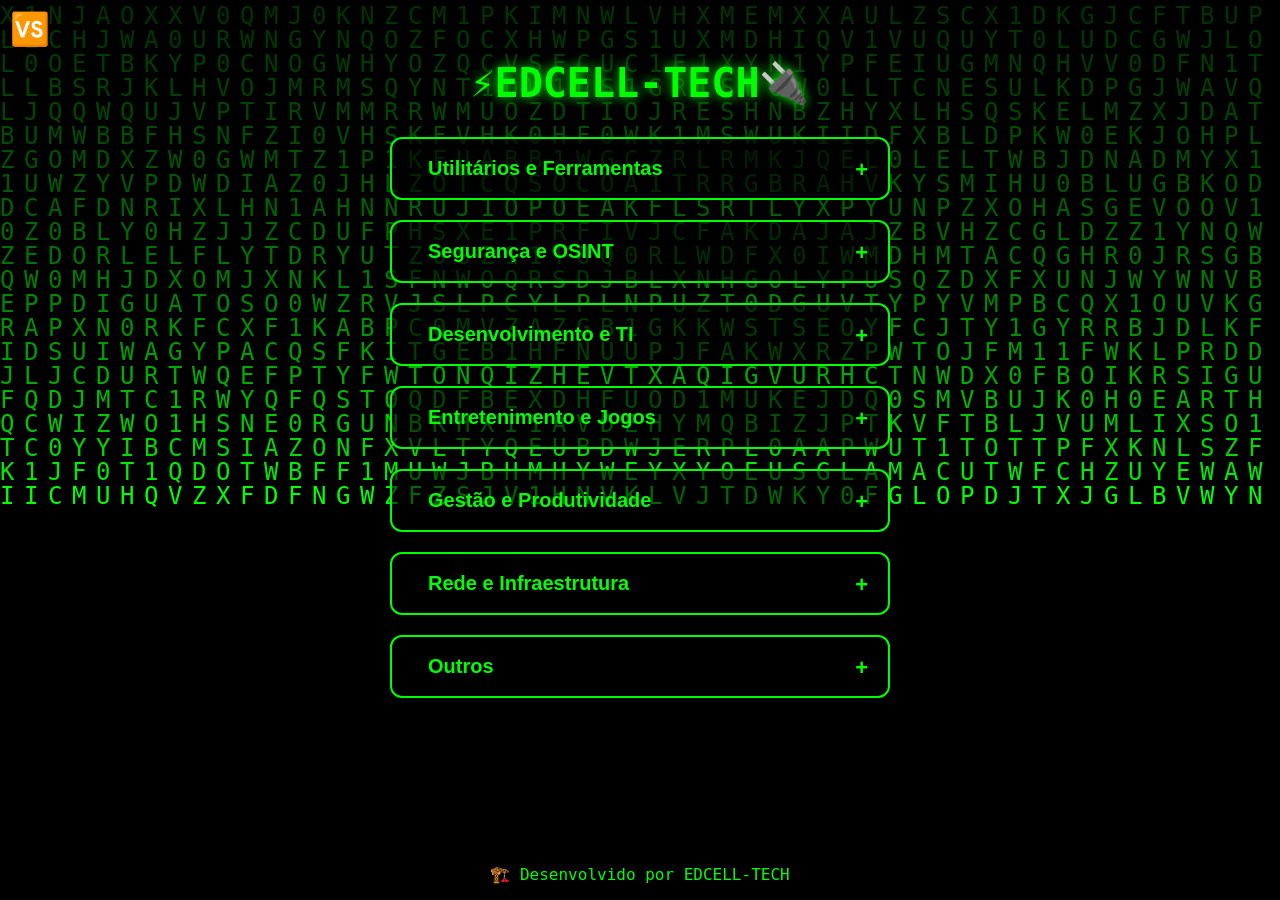
<file: tema5.html>
<!DOCTYPE html>
<html lang="pt-BR">
<head>
<meta charset="UTF-8">
<title>EDCELL-TECH</title>
<meta name="viewport" content="width=device-width, initial-scale=1.0">

<meta name="google-adsense-account" content="ca-pub-3403987938490863">
<script async src="https://pagead2.googlesyndication.com/pagead/js/adsbygoogle.js?client=ca-pub-3403987938490863"
     crossorigin="anonymous"></script>

<link rel="manifest" href="./manifest.json">
<link rel="icon" sizes="192x192" href="icon-192.png">
<link rel="apple-touch-icon" sizes="512x512" href="icon-512.png">
<meta name="theme-color" content="#4f8cff">

<style>
  body {
    margin: 0;
    padding: 0;
    background: #000;
    color: #0f0;
    font-family: Consolas, monospace;
    display: flex;
    flex-direction: column;
    min-height: 100vh;
    overflow-y: scroll;
  }

  canvas#matrix {
    position: fixed;
    top: 0;
    left: 0;
    width: 100%;
    height: 100%;
    z-index: -1;
    background: #000;
  }

  h1 {
    text-align: center;
    font-size: 40px;
    margin: 60px 0 30px 0;
    position: relative;
    color: #0f0;
    text-shadow: 0 0 12px #0f0;
    transition: opacity 0.1s;
  }

.menu {
  flex: 1;
  display: flex;
  flex-direction: column;
  align-items: center;
  justify-content: flex-start;
  gap: 10px;
  z-index: 2;
  padding-bottom: 20px;
  width: 100%;
  max-width: 700px;  
  margin: 0 auto;
}

.accordion-btn {
  width: 80%;
  max-width: 500px;
  background: rgba(0,0,0,0.6);
  border: 2px solid #0f0;
  color: #0f0;
  padding: 18px 36px;
  text-align: left;
  font-size: 20px;
  font-weight: bold;
  border-radius: 12px;
  cursor: pointer;
  position: relative;
  transition: background 0.3s ease;
}

.accordion-btn:hover {
  background: rgba(0,255,0,0.2);
}

.accordion-btn::after {
  content: '+';
  position: absolute;
  right: 20px;
  font-size: 22px;
  transition: transform 0.3s ease;
}

.accordion-btn.active::after {
  content: '−';
}

.accordion-panel {
  max-height: 0;
  overflow: hidden;
  transition: max-height 0.4s ease;
  width: 70%;
  max-width: 400px;
  display: flex;
  flex-direction: column;
  gap: 10px;
  padding-left: 10px;  
  padding-right: 10px; 
}

.accordion-panel a {
  display: flex;
  justify-content: center;
  align-items: center;
  text-decoration: none;
  color: #0f0;
  border: 2px solid #0f0;
  padding: 18px 30px;
  border-radius: 12px;
  text-align: center;
  font-size: 16px;
  font-weight: bold;
  background: rgba(0,0,0,0.6);
  transition: transform 0.4s ease, background 0.3s ease;
  overflow: hidden;
}

.accordion-panel a:hover {
  background: rgba(0, 255, 0, 0.2);
  transform: scale(1.05);
}

.accordion-panel a.clicked {
  animation: clickPulse 0.3s ease;
}

@keyframes clickPulse {
  0% { transform: scale(1); }
  50% { transform: scale(0.95); }
  100% { transform: scale(1); }
}

footer {
  background: transparent;
  color: #0f0;
  text-align: center;
  padding: 16px;
  font-size: 16px;
  animation: blink 1s step-start infinite;
  animation-delay: 10s;
  z-index: 2;
}

@keyframes blink {
  0%, 49% { opacity: 1; }
  50%, 100% { opacity: 0; }
}

.letter {
  position: fixed;
  font-size: 60px;
  color: #0f0;
  pointer-events: none;
  animation: explode 5s forwards;
  z-index: 10;
  text-shadow: 0 0 18px #0f0, 0 0 36px #0f0;
}

@keyframes explode {
  0% { opacity: 1; transform: translate(0,0) scale(1); }
  100% { opacity: 0; transform: translate(var(--x), var(--y)) scale(2); }
}

.popup {
  position: fixed;
  top: 0; left: 0;
  width: 100%; height: 100%;
  background: rgba(0, 0, 0, 0.85);
  display: flex;
  align-items: center;
  justify-content: center;
  z-index: 999;
}

.popup-content {
  background: #001a00;
  border: 2px solid #0f0;
  padding: 30px 40px;
  border-radius: 12px;
  text-align: center;
  color: #0f0;
  box-shadow: 0 0 20px #0f0;
  animation: fadeIn 0.6s ease;
}

@keyframes fadeIn {
  from { opacity: 0; transform: scale(0.8); }
  to { opacity: 1; transform: scale(1); }
}

.popup button {
  margin-top: 20px;
  padding: 12px 30px;
  font-size: 18px;
  font-weight: bold;
  color: #fff;
  background: #00cc00;
  border: none;
  border-radius: 8px;
  cursor: pointer;
  transition: transform 0.2s;
}

.popup button:hover {
  transform: scale(1.1);
  background: #00ff00;
}

.popup-close {
  position: absolute;
  top: 20px; right: 20px;
  color: #0f0;
  font-size: 22px;
  cursor: pointer;
}

#doarBtnFixo {
  position: relative;
  display: none;
  text-align: center;
  margin: 10px auto;
  padding: 10px 28px;
  font-size: 20px;
  background: #00cc00;
  color: #fff;
  font-weight: bold;
  border: none;
  border-radius: 8px;
  cursor: pointer;
  animation: pulse 1.2s infinite alternate;
  z-index: 50;
}

@keyframes pulse {
  from { transform: scale(1); box-shadow: 0 0 10px #00ff00; }
  to { transform: scale(1.08); box-shadow: 0 0 25px #00ff00; }
}

#indexEmoji {
  position: fixed;
  top: 10px;
  left: 10px;
  font-size: 32px;
  cursor: pointer;
  z-index: 1000;
}
</style>
</head>
<body>

<div id="indexEmoji" title="Ir para Index">🆚</div>

<canvas id="matrix"></canvas>

<h1 id="title">⚡EDCELL-TECH🔌</h1>

<button id="doarBtnFixo">❤️ Doação</button>

<div class="menu" id="menu">
    <button class="accordion-btn">Utilitários e Ferramentas</button>
    <div class="accordion-panel">
      <a href="https://usuario2207ed-hue.github.io/Servicos-Digitais/">Serviços Digitais</a>
      <a href="https://usuario2207ed-hue.github.io/Navigator/">Navigator</a>
      <a href="https://usuario2207ed-hue.github.io/Ferramentas-de-IAs/">IAs</a>         
      <a href="https://usuario2207ed-hue.github.io/GoEdcell/">GoEdcell</a> 
      <a href="https://usuario2207ed-hue.github.io/Calculadora/">Calculadora</a>
      <a href="https://usuario2207ed-hue.github.io/Calendario/">Calendário</a>
      <a href="https://usuario2207ed-hue.github.io/Relogio-Online/">Relógio Online</a>
      <a href="https://usuario2207ed-hue.github.io/Apps-Essenciais/">Apps Essenciais</a>
      <a href="https://usuario2207ed-hue.github.io/IAs-Gratuitas/">IAs Gratuitas</a>
      <a href="https://usuario2207ed-hue.github.io/Servicos-temporarios/">Serviços temporarios</a>
      <a href="https://usuario2207ed-hue.github.io/Sistema-Financeiro/">Sistema Financeiro</a>
      <a href="https://usuario2207ed-hue.github.io/MyDoc/">Carteira Digital</a>
    </div>

    <button class="accordion-btn">Segurança e OSINT</button>
    <div class="accordion-panel">
      <a href="https://usuario2207ed-hue.github.io/enigma/">Enigma</a>         
      <a href="https://usuario2207ed-hue.github.io/Ferramentas-OSINT/">Ferramentas OSINT</a>
      <a href="https://usuario2207ed-hue.github.io/Rastreador-Bloqueador-de-Celulares/">Rastreador de Celulares</a>
      <a href="https://usuario2207ed-hue.github.io/Dork-Finder/">Dork Finder</a>
      <a href="https://usuario2207ed-hue.github.io/SecureHub/">SecureHub</a>
      <a href="https://usuario2207ed-hue.github.io/Detetive-de-encurtadores/">Detetive de encurtadores</a>
      <a href="https://usuario2207ed-hue.github.io/Investigador-OSINT/">Investigador OSINT</a>
      <a href="https://usuario2207ed-hue.github.io/Atributos---Seguranca/">Atributos Segurança</a>
    </div>

  <button class="accordion-btn">Desenvolvimento e TI</button>
  <div class="accordion-panel">
    <a href="https://usuario2207ed-hue.github.io/Ferramentas-TI/">Ferramentas TI</a>
    <a href="https://usuario2207ed-hue.github.io/Dashboard-PC-Monitor/">Dashboard PC Monitor</a>
    <a href="https://usuario2207ed-hue.github.io/Acelerador-de-HD-SSD/">Acelerador de HD/SSD</a>
  </div>

    <button class="accordion-btn">Entretenimento e Jogos</button>
    <div class="accordion-panel">
      <a href="https://usuario2207ed-hue.github.io/Jogo-da-velha/">Jogo da Velha</a>        
      <a href="https://usuario2207ed-hue.github.io/Dama/">Damas</a>
      <a href="https://usuario2207ed-hue.github.io/">Pega Pernilongo</a>
      <a href="https://usuario2207ed-hue.github.io/RODOCELL/">RodoCell</a>
      <a href="https://usuario2207ed-hue.github.io/Snake/">Snake</a>
      <a href="https://usuario2207ed-hue.github.io/TETRIS/">Tetris</a>
      <a href="https://usuario2207ed-hue.github.io/Xadrez/">Xadrez</a>
      <a href="https://usuario2207ed-hue.github.io/Sinuca/">Sinuca</a>
      <a href="https://usuario2207ed-hue.github.io/Jogos-Online/">Jogos Online</a>
      <a href="https://usuario2207ed-hue.github.io/Troll-Gamer/">Troll Gamer</a>
    </div>
     
    <button class="accordion-btn">Gestão e Produtividade</button>
    <div class="accordion-panel">
      <a href="https://usuario2207ed-hue.github.io/Ferramenta-5W2H/">Ferramenta 5W2H</a>         
      <a href="https://usuario2207ed-hue.github.io/Comunicacao-Analise-Online/">Comunicação e Análise</a>
      <a href="https://usuario2207ed-hue.github.io/Painel-OEE/">Painel OEE</a>
      <a href="https://usuario2207ed-hue.github.io/5W2H-ISHIKAWA/">5W2H & ISHIKAWA</a>
      <a href="https://usuario2207ed-hue.github.io/Ferramenta-PDCA/">Ferramenta PDCA</a>
      <a href="https://usuario2207ed-hue.github.io/Paint-Shop-Predictive/">Control center</a>
      <a href="https://usuario2207ed-hue.github.io/Guardian/">EPI-CAM</a> 
      <a href="https://usuario2207ed-hue.github.io/Calculadora-de-Massa-Molecular/">Calculadora Molecular</a> 
      <a href="https://usuario2207ed-hue.github.io/Tabela-Periodica/">Tabela Periódica</a>
      <a href="https://usuario2207ed-hue.github.io/Ficha-de-elementos/">Ficha de elementos</a>
      <a href="https://usuario2207ed-hue.github.io/Plataforma-Integrada/">Plataforma Integrada</a>                   
    </div>

    <button class="accordion-btn">Rede e Infraestrutura</button>
    <div class="accordion-panel">
      <a href="https://usuario2207ed-hue.github.io/Teste-de-Velocidade/">Teste de Velocidade</a>
      <a href="https://usuario2207ed-hue.github.io/Monitor-de-Tr-fego-de-Rede/">Monitor de Tráfego</a>
      <a href="https://usuario2207ed-hue.github.io/Monitor-de-Redes/">Monitor de Redes</a>   
      <a href="https://usuario2207ed-hue.github.io/Servidor-HTML/">Servidor HTML</a>      
    </div>

    <button class="accordion-btn">Outros</button>
    <div class="accordion-panel">
      <a href="https://usuario2207ed-hue.github.io/Streaming-Hub/">Streaming-Hub</a>   
      <a href="https://usuario2207ed-hue.github.io/Noticias/">Notícias de Tecnologia</a>
      <a href="https://usuario2207ed-hue.github.io/Universo/">Universo</a>        
    </div>
</div>

<footer>🏗️ Desenvolvido por EDCELL-TECH</footer>

<script>
const title = document.getElementById("title");
const indexEmoji = document.getElementById("indexEmoji");

if(localStorage.getItem("temaEscolhido") === "index") {
  window.location.href = "index.html";
}

indexEmoji.addEventListener("click", () => {
  localStorage.setItem("temaEscolhido","index");
  window.location.href = "index.html";
});

function neonFlicker(callback) {
  let elapsed = 0;
  let intensity = 0;
  const interval = setInterval(() => {
    elapsed += 100;
    intensity += 0.02;
    if (elapsed < 60000) {
      title.style.opacity = (Math.random() < 0.05) ? 0.4 : 1;
    } else {
      title.style.opacity = Math.abs(Math.sin(intensity));
    }
  }, 100);
  setTimeout(() => {
    clearInterval(interval);
    title.style.opacity = 1;
    callback();
  }, 75000);
}

function explodeTitle() {
  const text = title.innerText;
  const rect = title.getBoundingClientRect();
  title.style.visibility = "hidden";
  for (let char of text) {
    if (char.trim() === "") continue;
    const span = document.createElement("span");
    span.innerText = char;
    span.className = "letter";
    span.style.left = rect.left + rect.width/2 + "px";
    span.style.top = rect.top + rect.height/2 + "px";
    span.style.setProperty("--x", (Math.random() * window.innerWidth - window.innerWidth/2) + "px");
    span.style.setProperty("--y", (Math.random() * window.innerHeight - window.innerHeight/2) + "px");
    document.body.appendChild(span);
    setTimeout(() => span.remove(), 5000);
  }
  setTimeout(() => {
    title.style.visibility = "visible";
    startLoop();
  }, 10000);
}

function startLoop() { neonFlicker(explodeTitle); }
startLoop();

document.querySelectorAll(".accordion-panel a").forEach(link => {
  link.addEventListener("click", function(e){
    e.preventDefault();
    const el = this;
    el.classList.add("clicked"); 
    setTimeout(()=>{ window.location.href = el.href; }, 300);
  });
});

const accButtons = document.querySelectorAll(".accordion-btn");
accButtons.forEach(btn => {
  btn.addEventListener("click", () => {
    const panel = btn.nextElementSibling;
    const isActive = btn.classList.contains("active");
    accButtons.forEach(b => {
      b.classList.remove("active");
      b.nextElementSibling.style.maxHeight = null;
    });
    if (!isActive) {
      btn.classList.add("active");
      panel.style.maxHeight = panel.scrollHeight + "px";
    }
  });
});

const canvas = document.getElementById("matrix");
const ctx = canvas.getContext("2d");
let width = window.innerWidth;
let height = window.innerHeight;
canvas.width = width;
canvas.height = height;
const letters = "01ABCDEFGHIJKLMNOPQRSTUVWXYZ".split("");
const fontSize = 24;
const columns = Math.floor(width / fontSize);
const drops = Array(columns).fill(1);

function drawMatrix() {
  ctx.fillStyle = "rgba(0,0,0,0.08)";
  ctx.fillRect(0,0,width,height);
  ctx.fillStyle = "#0f0";
  ctx.font = fontSize + "px monospace";
  for (let i = 0; i < drops.length; i++) {
    const text = letters[Math.floor(Math.random() * letters.length)];
    ctx.fillText(text, i * fontSize, drops[i] * fontSize);
    if (drops[i] * fontSize > height && Math.random() > 0.975) drops[i] = 0;
    drops[i]++;
  }
}
setInterval(drawMatrix, 50);
window.addEventListener("resize", () => {
  width = window.innerWidth;
  height = window.innerHeight;
  canvas.width = width;
  canvas.height = height;
});

window.addEventListener("load", () => {
  if ("serviceWorker" in navigator) {
    navigator.serviceWorker.register("./service-worker.js")
      .then(reg => console.log("✅ Service Worker registrado:", reg))
      .catch(err => console.warn("❌ Falha ao registrar SW:", err));
  }

  let deferredPrompt;
  window.addEventListener("beforeinstallprompt", (e) => {
    e.preventDefault();
    deferredPrompt = e;
    const installBtn = document.createElement("button");
    installBtn.textContent = "📲 Instalar App";
    installBtn.style.position = "fixed";
    installBtn.style.bottom = "20px";
    installBtn.style.right = "20px";
    installBtn.style.padding = "12px 24px";
    installBtn.style.fontSize = "18px";
    installBtn.style.background = "#00cc00";
    installBtn.style.color = "#fff";
    installBtn.style.border = "none";
    installBtn.style.borderRadius = "8px";
    installBtn.style.cursor = "pointer";
    installBtn.style.zIndex = "9999";
    installBtn.style.animation = "pulse 1.2s infinite alternate";
    document.body.appendChild(installBtn);
    installBtn.addEventListener("click", async () => {
      installBtn.remove();
      deferredPrompt.prompt();
      const { outcome } = await deferredPrompt.userChoice;
      console.log("Resultado da instalação:", outcome);
      deferredPrompt = null;
    });
  });

  const doarBtnFixo = document.getElementById("doarBtnFixo");
  doarBtnFixo.addEventListener("click", () => {
    const popup = document.createElement("div");
    popup.className = "popup";
    popup.innerHTML = `
      <div class="popup-content">
        <div class="popup-close" id="popupClose">✖</div>
        <h2>“O Senhor te concederá abundância de bens... abrirá o céu, para dar chuva à tua terra e abençoar todo o trabalho das tuas mãos.”</h2>
        <h2>Deuteronômio 28:11-12</h2>
        <button id="doarBtn">Doe ❤️</button>
      </div>
    `;
    document.body.appendChild(popup);
    const doarBtn = document.getElementById("doarBtn");
    const popupClose = document.getElementById("popupClose");
    let clicouDoar = false;
    doarBtn.addEventListener("click", () => {
      clicouDoar = true;
      window.open("https://link.mercadopago.com.br/abrindoportas", "_blank");
      popup.remove();
    });
    popupClose.addEventListener("click", () => {
      popup.remove();
      if (!clicouDoar) doarBtnFixo.style.display = "block";
    });
  });
});
</script>
</body>
</html>
</file>
<file: styles.css>
body {
  margin: 0;
  padding: 0;
  background: #3aa14b; /* verde do modelo */
  color: #000;
  font-family: Consolas, monospace;
  display: flex;
  flex-direction: column;
  min-height: 100vh;
  overflow-y: scroll;
  transition: background 0.3s ease;
}

h1 {
  text-align: center;
  font-size: 40px;
  margin: 60px 0 30px 0;
  position: relative;
  color: #fff;
  text-shadow: 0 0 4px #000, 0 0 8px #fff, 0 0 16px #fff;
  transition: opacity 0.1s;
}

#tema2Emoji {
  position: fixed;
  top: 10px;
  left: 10px;
  font-size: 32px;
  cursor: pointer;
  z-index: 1000;
}

.menu {
  flex: 1;
  display: flex;
  flex-direction: column;
  align-items: center;
  justify-content: flex-start;
  gap: 10px;
  z-index: 2;
  padding-bottom: 20px;
  width: 100%;
  max-width: 700px;  
  margin: 0 auto;
}

.accordion-btn {
  width: 80%;
  max-width: 500px;
  background: #fff;
  border: 2px solid #000;
  color: #000;
  padding: 18px 36px;
  text-align: left;
  font-size: 20px;
  font-weight: bold;
  border-radius: 12px;
  cursor: pointer;
  position: relative;
  transition: background 0.3s ease, color 0.3s ease;
}

.accordion-btn:hover {
  background: #e0e0e0;
}

.accordion-btn::after {
  content: '+';
  position: absolute;
  right: 20px;
  font-size: 22px;
  transition: transform 0.3s ease;
}

.accordion-btn.active::after {
  content: '−';
}

.accordion-panel {
  max-height: 0;
  overflow: hidden;
  transition: max-height 0.4s ease;
  width: 70%;
  max-width: 400px;
  display: flex;
  flex-direction: column;
  gap: 10px;
  padding-left: 10px;  
  padding-right: 10px; 
}

.accordion-panel a {
  display: flex;
  justify-content: center;
  align-items: center;
  text-decoration: none;
  color: #000;
  border: 2px solid #000;
  padding: 18px 30px;
  border-radius: 12px;
  text-align: center;
  font-size: 16px;
  font-weight: bold;
  background: #fff;
  transition: transform 0.4s ease, background 0.3s ease, color 0.3s ease;
  overflow: hidden;
}

.accordion-panel a:hover {
  background: #e0e0e0;
  transform: scale(1.05);
}

.accordion-panel a.clicked {
  animation: clickPulse 0.3s ease;
}

@keyframes clickPulse {
  0% { transform: scale(1); }
  50% { transform: scale(0.95); }
  100% { transform: scale(1); }
}

footer {
  background: transparent;
  color: #fff;
  text-align: center;
  padding: 16px;
  font-size: 16px;
  text-shadow: 0 0 2px #000;
  animation: blink 1s step-start infinite;
  animation-delay: 10s;
  z-index: 2;
}

@keyframes blink {
  0%, 49% { opacity: 1; }
  50%, 100% { opacity: 0; }
}

.letter {
  position: fixed;
  font-size: 60px;
  color: #fff;
  pointer-events: none;
  animation: explode 5s forwards;
  z-index: 10;
  text-shadow: 0 0 4px #000, 0 0 12px #fff, 0 0 24px #fff;
}

@keyframes explode {
  0% { opacity: 1; transform: translate(0,0) scale(1); }
  100% { opacity: 0; transform: translate(var(--x), var(--y)) scale(2); }
}

.popup {
  position: fixed;
  top: 0; left: 0;
  width: 100%; height: 100%;
  background: rgba(0, 0, 0, 0.25);
  display: flex;
  align-items: center;
  justify-content: center;
  z-index: 999;
}

.popup-content {
  background: rgba(74, 195, 106, 0.9);
  border: 2px solid #000;
  padding: 30px 40px;
  border-radius: 12px;
  text-align: center;
  color: #fff;
  text-shadow: 0 0 2px #000;
  animation: fadeIn 0.6s ease;
}

@keyframes fadeIn {
  from { opacity: 0; transform: scale(0.8); }
  to { opacity: 1; transform: scale(1); }
}

.popup button, #doarBtnFixo {
  margin-top: 20px;
  padding: 12px 30px;
  font-size: 18px;
  font-weight: bold;
  color: #fff;
  background: #3aa14b;
  border: 2px solid #000;
  border-radius: 8px;
  cursor: pointer;
  transition: transform 0.2s, box-shadow 0.2s;
  text-shadow: 0 0 2px #000;
}

.popup button:hover, #doarBtnFixo:hover {
  transform: scale(1.1);
  box-shadow: 0 0 6px #000, 0 0 12px #000;
}

.popup-close {
  position: absolute;
  top: 20px; right: 20px;
  color: #fff;
  font-size: 22px;
  cursor: pointer;
  text-shadow: 0 0 2px #000;
}

#doarBtnFixo {
  position: relative;
  display: none;
  text-align: center;
  margin: 10px auto;
  padding: 10px 28px;
  font-size: 20px;
  font-weight: bold;
  z-index: 50;
  animation: pulse 1.2s infinite alternate;
}

@keyframes pulse {
  from { transform: scale(1); box-shadow: 0 0 6px #000; }
  to { transform: scale(1.08); box-shadow: 0 0 12px #000; }
}
</file>
